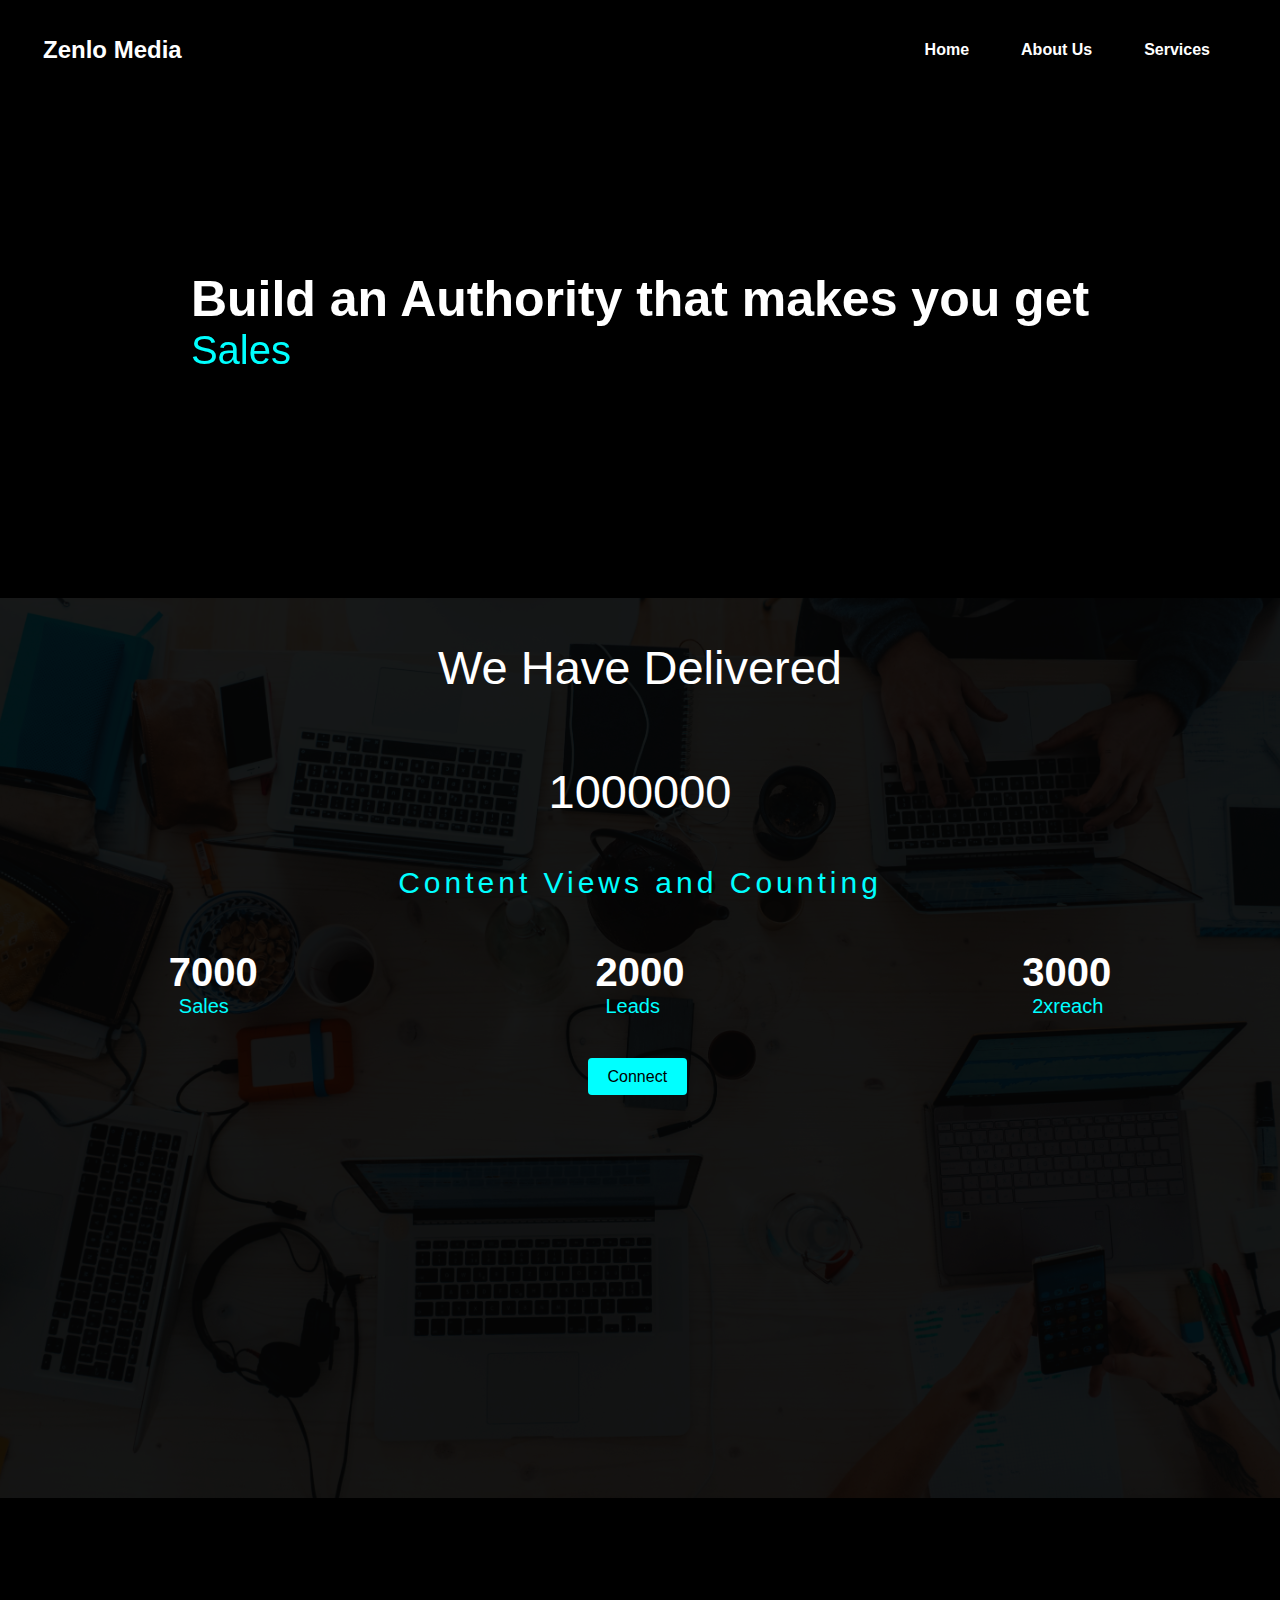
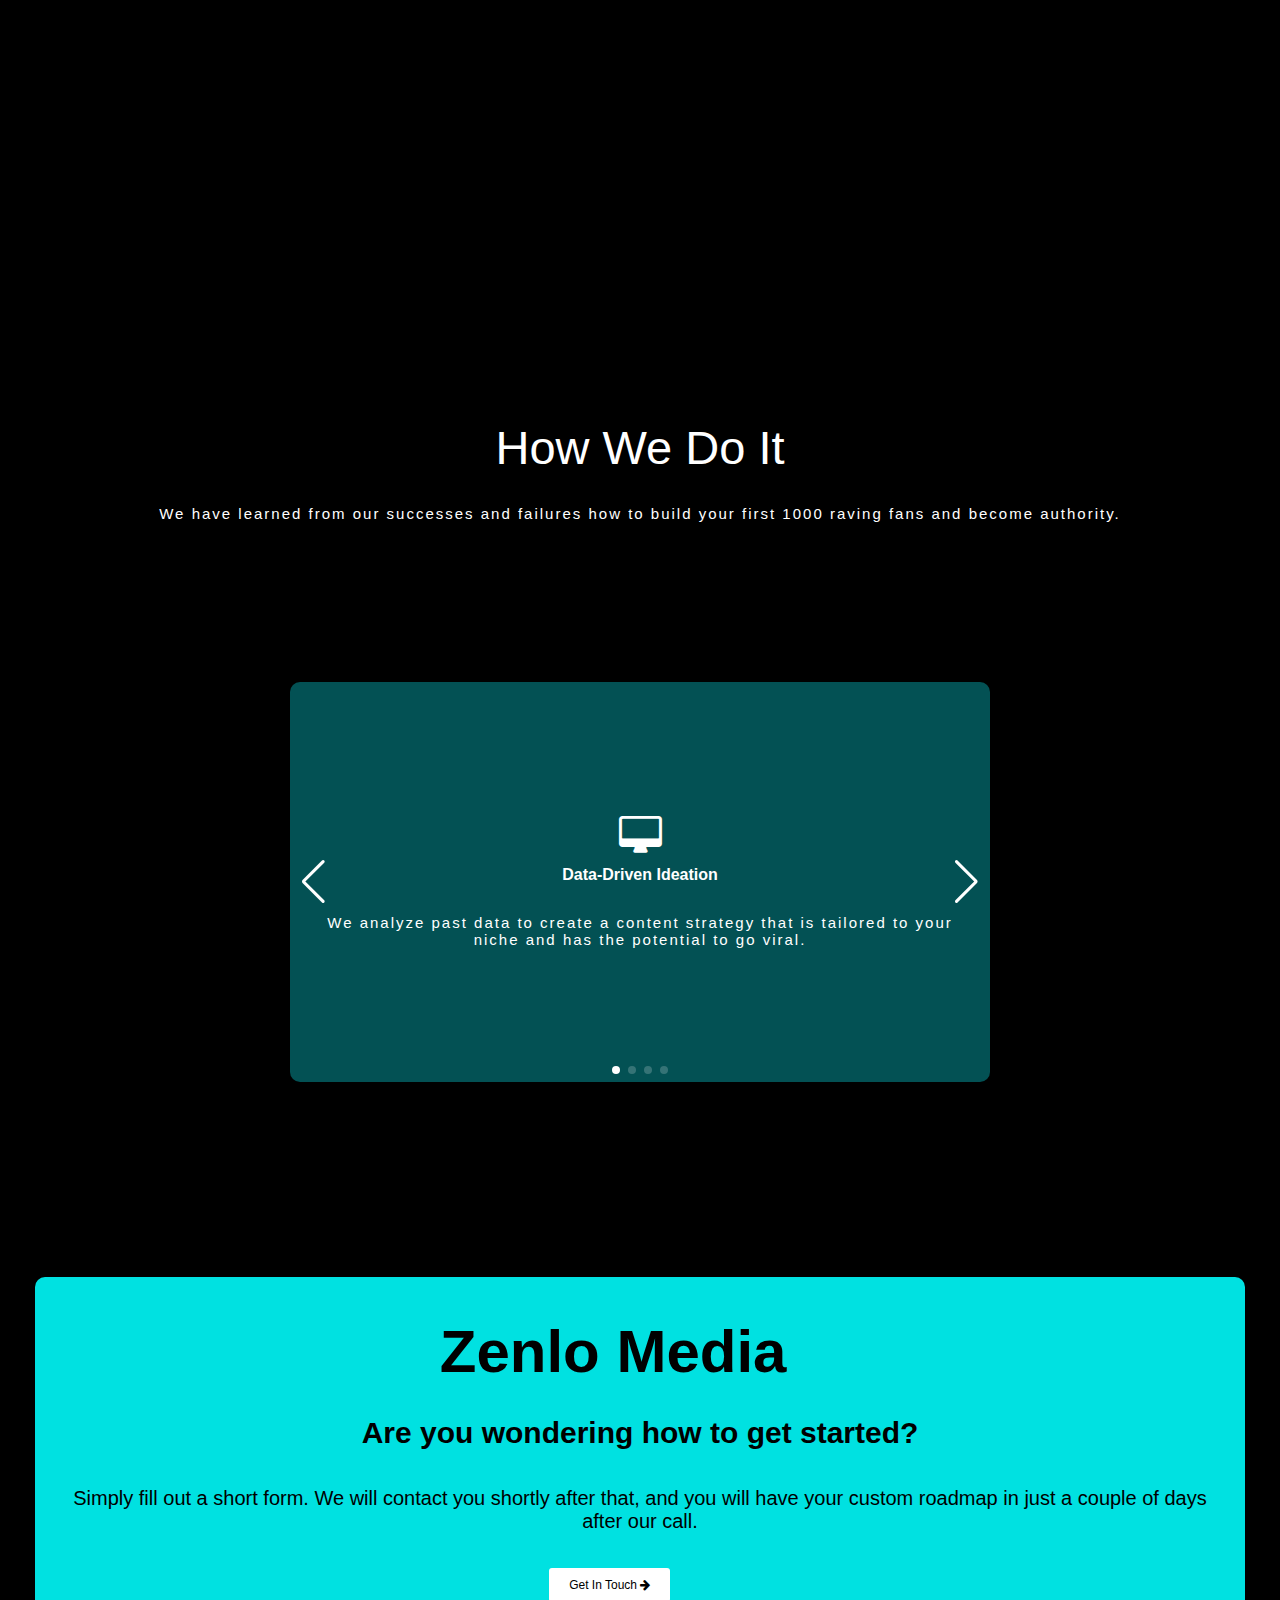
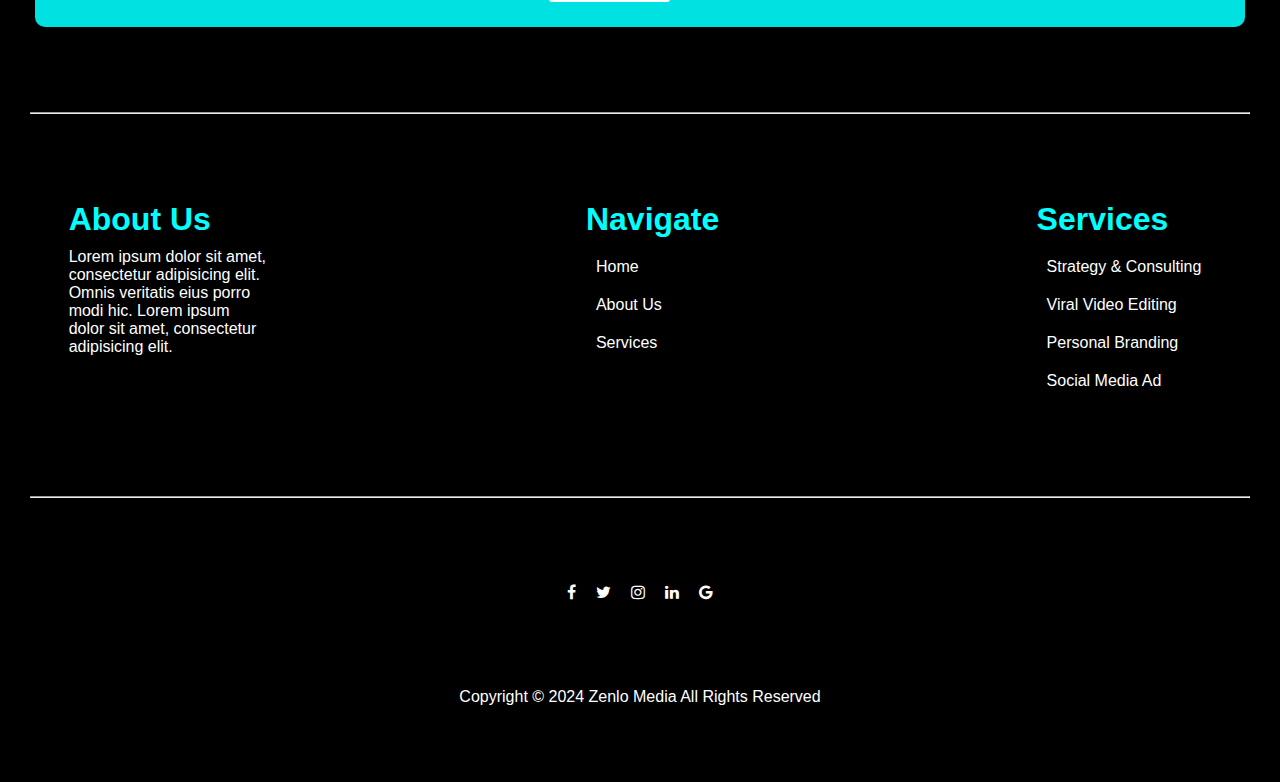
<file: index.html>
<html lang="en">
    <head>
        <meta charset="UTF-8">
        <meta name="viewport" content="width=device-width, initial-scale=1.0">
        <!-- Swipper css cdn -->
        <link rel="stylesheet" href="https://cdn.jsdelivr.net/npm/swiper@11/swiper-bundle.min.css">
        <link rel="stylesheet" href="https://cdnjs.cloudflare.com/ajax/libs/font-awesome/4.7.0/css/font-awesome.min.css">
        <meta http-equiv="X-UA-Compatible" content="ie=edge">
        <title>zenlo media</title>
        <link rel="stylesheet" href="style.css">
    </head>
    <body>
        <header>
            <div class="navbar">
                <div class="logo">
                    <a href="./index.html">
                        <h2>Zenlo Media</h2>
                    </a>
                </div>
                <ul class="links">
                    <li>
                        <a href="./index.html">
                            <h4>Home</h4>
                        </a>
                    </li>
                    <li>
                        <a href="./about/index.html">
                            <h4>About Us</h4>
                        </a>
                    </li>
                    <li>
                        <a href="./services/index.html">
                            <h4>Services</h4>
                        </a>
                    </li>
                </ul>
                <div class="toggle-btn">
                    <i class="fa fa-bars" aria-hidden="true"></i>
                </div>
            </div>
            <div class="dropdown-menu ">
                <li>
                    <a href="./index.html">Home</a>
                </li>
                <li>
                    <a href="./about/index.html">About Us</a>
                </li>
                <li>
                    <a href="./services/index.html">Services</a>
                </li>
            </div>
        </header>
        <section class="home">
            <div class="body-container">
                <div class="row">
                    <div class="home-text">
                        <h1>Build an Authority that makes you get</h1>
                        <p class="text-animation">
                            <span>Sales</span>
                            <span>Leads</span>
                            <span>Digital Growth</span>
                        </p>
                    </div>
                </div>
            </div>
        </div>
    </section>
    <section class="row2">
        <div class="element2">
            <h1 class="content">We Have Delivered</h1>
            <div class="counter" data-target="1000000">
                <h1 class="count" id="main-counter">0</h1>
            </div>
            <p class="para">Content Views and Counting</p>
            <div class="counter-wraper">
                <div class="counter" data-target="7000">
                    <h1 class="count">0</h1>
                    <p>Sales</p>
                </div>
                <div class="counter" data-target="2000">
                    <h1 class="count">0</h1>
                    <p>Leads</p>
                </div>
                <div class="counter" data-target="3000">
                    <h1 class="count">0</h1>
                    <p>2xreach</p>
                </div>
            </div>
            <a href="#" class="Connect-btn" role="button">
                <span>
                    <span>Connect</span>
                    <i aria-hidden="true" class="far fa-arrow-alt-circle-right"></i>
                </span>
            </a>
        </div>
    </section>
    <section class="row3">
        <h1 class="hidden">We Specialise At</h1>
        <p class="hidden">Helping individuals, brands, and personal brands who strive for to become an Authority in their niche.</p>
        <div class="features-wrap">
            <div class="feature hidden">
                <div class="featured-icon">
                    <i class="fa fa-cogs"></i>
                </div>
                <div class="featured-content">
                    <h4>Viral Content Creation</h4>
                    <p>Getting attention is the ultimate goal for online success. We help in crafting compelling, shareable, and unforgettable content that resonates with people on a massive scale.</p>
                </div>
            </div>
            <div class="feature hidden">
                <div class="featured-icon">
                    <i class="fa fa-cubes"></i>
                </div>
                <div class="featured-content">
                    <h4>Brand Building</h4>
                    <p>We help you build an influential brand through strategic communication, storytelling, and customer engagement. Make you differentiate in the market, setting your business up for long-term success.</p>
                </div>
            </div>
            <div class="feature hidden">
                <div class="featured-icon">
                    <i class="fa fa-cubes"></i>
                </div>
                <div class="featured-content">
                    <h4>Growth Hacking</h4>
                    <p>Think outside the box strategies and relentlessly pursuing scalable solutions.Generating consistent revenue by leveraging data and technology, and experimentation.</p>
                </div>
            </div>
        </div>
    </section>
    <section class="row4">
        <h1>How We Do It</h1>
        <p>We have learned from our successes and failures how to build your first 1000 raving fans and become authority.</p>
        <div class="swiper-container"> 
            <div class="swiper">
                <div class="swiper-wrapper">
                    <div class="swiper-slide">
                        <div class="swiper-icon">
                            <i class="fa fa-desktop"></i>
                        </div>
                        <div class="swiper-content">
                            <h4>Data-Driven Ideation</h4>
                            <p>We analyze past data to create a content strategy that is tailored to your niche and has the potential to go viral.</p>
                        </div>
                    </div>
                    <div class="swiper-slide">
                        <div class="swiper-icon">
                            <i class="fa fa-map"></i>
                        </div>
                        <div class="swiper-content">
                            <h4>Content Blueprint</h4>
                            <p>We use our research and analysis to create a plan for creating content that will be most effective for you and your target audience.</p>
                        </div>
                    </div>
                    <div class="swiper-slide">
                        <div class="swiper-icon">
                            <i class="fa fa-cubes"></i>
                        </div>
                        <div class="swiper-content">
                            <h4>Market Research</h4>
                            <p>We start by researching you, your industry, and your competitors. This helps us understand the current landscape and identify the most effective content formats for your target audience.</p>
                        </div>
                    </div>
                    <div class="swiper-slide">
                        <div class="swiper-icon">
                            <i class="fa fa-cogs"></i>
                        </div>
                        <div class="swiper-content">
                            <h4>Content Production</h4>
                            <p>This step involves creating, editing, and publishing videos that are likely to make a lasting impression on the viewer.</p>
                        </div>
                    </div>
                </div>
                <div class="swiper-pagination"></div>
                <div class="swiper-button-next"></div>
                <div class="swiper-button-prev"></div>
            </div>
        </div>
    </section>
    <section class="final">
        <div class="container">
            <div class="logo">
                <h1>Zenlo Media</h1>
            </div>
            <h1 class="h1">Are you wondering how to get started?</h1>
            <p>Simply fill out a short form. We will contact you shortly after that, and you will have your custom roadmap in just a couple of days after our call.</p>
            <a href="#">Get In Touch <i class="fa fa-arrow-right" aria-hidden="true" style="color: black;"></i></a>
        </div>
    </section>
</body>
<footer class="footer">
    <div class="hr">
        <hr>
    </div>
    <div class="footer-container">
        <div class="footer-item1">
            <h1>About Us</h1>
            <p>Lorem ipsum dolor sit amet, consectetur adipisicing elit. Omnis veritatis eius porro modi hic. Lorem ipsum dolor sit amet, consectetur adipisicing elit.</p>
        </div>
        <div class="footer-item2">
            <h1>Navigate</h1>
            <p class="navigation-text">
                <ul>
                    <li>
                        <a href="index.html">Home</a>
                    </li>
                    <li>
                        <a href="./about/index.html">About Us</a>
                    </li>
                    <li>
                        <a href="./services/index.html">Services</a>
                    </li>
                </ul>
            </p>
        </div>
        <div class="footer-item3">
            <h1>Services</h1>
            <p class="navigation-text">
                <ul>
                    <li>
                        <a href="#">Strategy & Consulting</a>
                    </li>
                    <li>
                        <a href="#">Viral Video Editing</a>
                    </li>
                    <li>
                        <a href="#">Personal Branding</a>
                    </li>
                    <li>
                        <a href="#">Social Media Ad</a>
                    </li>
                </ul>
            </p>
        </div>
    </div>
    <div class="hr" style="margin-top: 10px;">
        <hr>
    </div>
    <ul class="social-icons">
        <li>
            <a class="facebook" href="#">
                <i class="fa fa-facebook"></i>
            </a>
        </li>
        <li>
            <a class="twitter" href="#">
                <i class="fa fa-twitter"></i>
            </a>
        </li>
        <li>
            <a class="instagram" href="#">
                <i class="fa fa-instagram"></i>
            </a>
        </li>
        <li>
            <a class="instagram" href="#">
                <i class="fa fa-linkedin"></i>
            </a>
        </li>
        <li>
            <a class="instagram" href="#">
                <i class="fa fa-google"></i>
            </a>
        </li>
    </ul>
    <!-- <p>Copyright © 2024 <a href="#"> Zenlo Media </a> All Right Reserved</p> -->
    <p >Copyright © 2024 Zenlo Media All Rights Reserved</p>


</footer>
<script
    src="https://cdnjs.cloudflare.com/ajax/libs/jquery/3.7.1/jquery.min.js"
    integrity="sha512-v2CJ7UaYy4JwqLDIrZUI/4hqeoQieOmAZNXBeQyjo21dadnwR+8ZaIJVT8EE2iyI61OV8e6M8PP2/4hpQINQ/g=="
    crossorigin="anonymous"
    referrerpolicy="no-referrer"
></script>
<!-- Swipper js cdn -->
<script src="https://cdn.jsdelivr.net/npm/swiper@11/swiper-bundle.min.js"></script>
<script src="./script.js"></script>
</body>
</html>
</file>
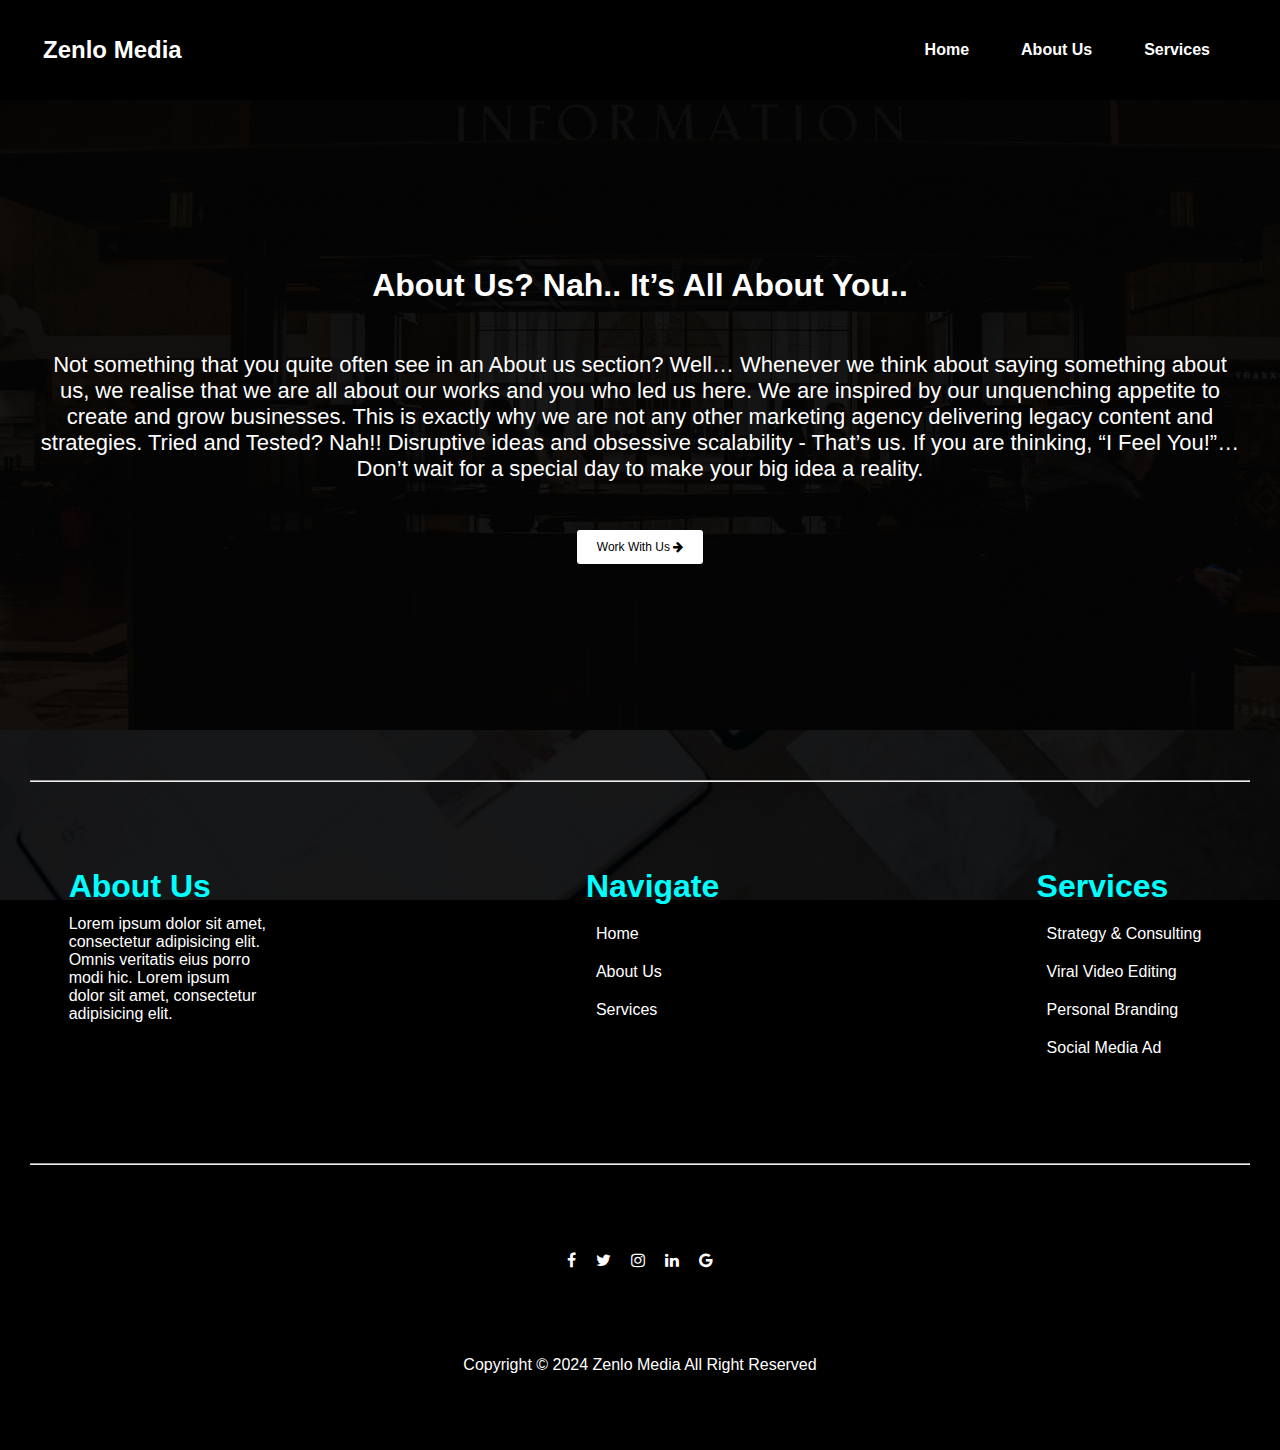
<file: about/index.html>
<html lang="en">
    <head>
        <meta charset="UTF-8">
        <meta name="viewport" content="width=device-width, initial-scale=1.0">
        <!-- <link
            rel="stylesheet"
            href="https://cdnjs.cloudflare.com/ajax/libs/font-awesome/6.5.1/css/all.min.css"
            integrity="sha512-DTOQO9RWCH3ppGqcWaEA1BIZOC6xxalwEsw9c2QQeAIftl+Vegovlnee1c9QX4TctnWMn13TZye+giMm8e2LwA=="
            crossorigin="anonymous"
            referrerpolicy="no-referrer"
        > -->
        <link rel="stylesheet" href="https://cdnjs.cloudflare.com/ajax/libs/font-awesome/4.7.0/css/font-awesome.min.css">

        <meta http-equiv="X-UA-Compatible" content="ie=edge">
        <title>zenlo media</title>
        <link rel="stylesheet" href="../style.css">
    </head>
    <body>
        <header>
            <div class="navbar">
                <div class="logo">
                    <a href="#">
                        <h2>Zenlo Media</h2>
                    </a>
                </div>
                <ul class="links">
                    <li>
                        <a href="../index.html">
                            <h4>Home</h4>
                        </a>
                    </li>
                    <li>
                        <a href="./index.html">
                            <h4>About Us</h4>
                        </a>
                    </li>
                    <li>
                        <a href="../services/index.html">
                            <h4>Services</h4>
                        </a>
                    </li>
                </ul>
                <div class="toggle-btn">
                    <i class="fa fa-bars" aria-hidden="true"></i>
                </div>
            </div>
            <div class="dropdown-menu ">
                <li>
                    <a href="../index.html">Home</a>
                </li>
                <li>
                    <a href="./index.html">About Us</a>
                </li>
                <li>
                    <a href="../services/index.html">Services</a>
                </li>
            </div>
        </header>
        <div class="about-intro">
            <div class="about-container">
                <h1>About Us? Nah.. It’s All About You..</h1>
                <p>Not something that you quite often see in an About us section? Well… Whenever we think about saying something about us, we realise that we are all about our works and you who led us here. We are inspired by our unquenching appetite to create and grow businesses. This is exactly why we are not any other marketing agency delivering legacy content and strategies. Tried and Tested? Nah!! Disruptive ideas and obsessive scalability - That’s us. If you are thinking, “I Feel You!”… Don’t wait for a special day to make your big idea a reality.</p>
                <a href="#">Work With Us <i class="fa fa-arrow-right" aria-hidden="true" style="color: black;"></i></a>


            </div>
        </div>
    </body>
    <footer class="footer">
        <div class="hr">
            <hr>
        </div>
    
        <div class="footer-container">
            <div class="footer-item1">
                <h1>About Us</h1>
                <p>Lorem ipsum dolor sit amet, consectetur adipisicing elit. Omnis veritatis eius porro modi hic. Lorem ipsum dolor sit amet, consectetur adipisicing elit.</p>
            </div>
            <div class="footer-item2">
                <h1>Navigate</h1>
                <p class="navigation-text">
                    <ul>
                        <li>
                            <a href="../index.html">Home</a>
                        </li>
                        <li>
                            <a href="./index.html">About Us</a>
                        </li>
                        <li>
                            <a href="../services/index.html">Services</a>
                        </li>
                    </ul>
                </p>
            </div>
            <div class="footer-item3">
                <h1>Services</h1>
                <p class="navigation-text">
                    <ul>
                        <li>
                            <a href="#">Strategy & Consulting</a>
                        </li>
                        <li>
                            <a href="#">Viral Video Editing</a>
                        </li>
                        <li>
                            <a href="#">Personal Branding</a>
                        </li>
                        <li>
                            <a href="#">Social Media Ad</a>
                        </li>
                    </ul>
                </p>
            </div>
    
            
        </div>
    
        <div class="hr" style="margin-top: 10px;">
            <hr>
        </div>
        <ul class="social-icons">
            <li>
                <a class="facebook" href="#">
                    <i class="fa fa-facebook"></i>
                </a>
            </li>
            <li>
                <a class="twitter" href="#">
                    <i class="fa fa-twitter"></i>
                </a>
            </li>
            <li>
                <a class="instagram" href="#">
                    <i class="fa fa-instagram"></i>
                </a>
            </li>
            <li>
                <a class="instagram" href="#">
                    <i class="fa fa-linkedin"></i>
                </a>
            </li>
            <li>
                <a class="instagram" href="#">
                    <i class="fa fa-google"></i>
                </a>
            </li>
        </ul>   
        <p>Copyright © 2024 Zenlo Media All Right Reserved</p>
     
    
    </footer>
    <script  src="../script.js"></script>


</html>
</file>
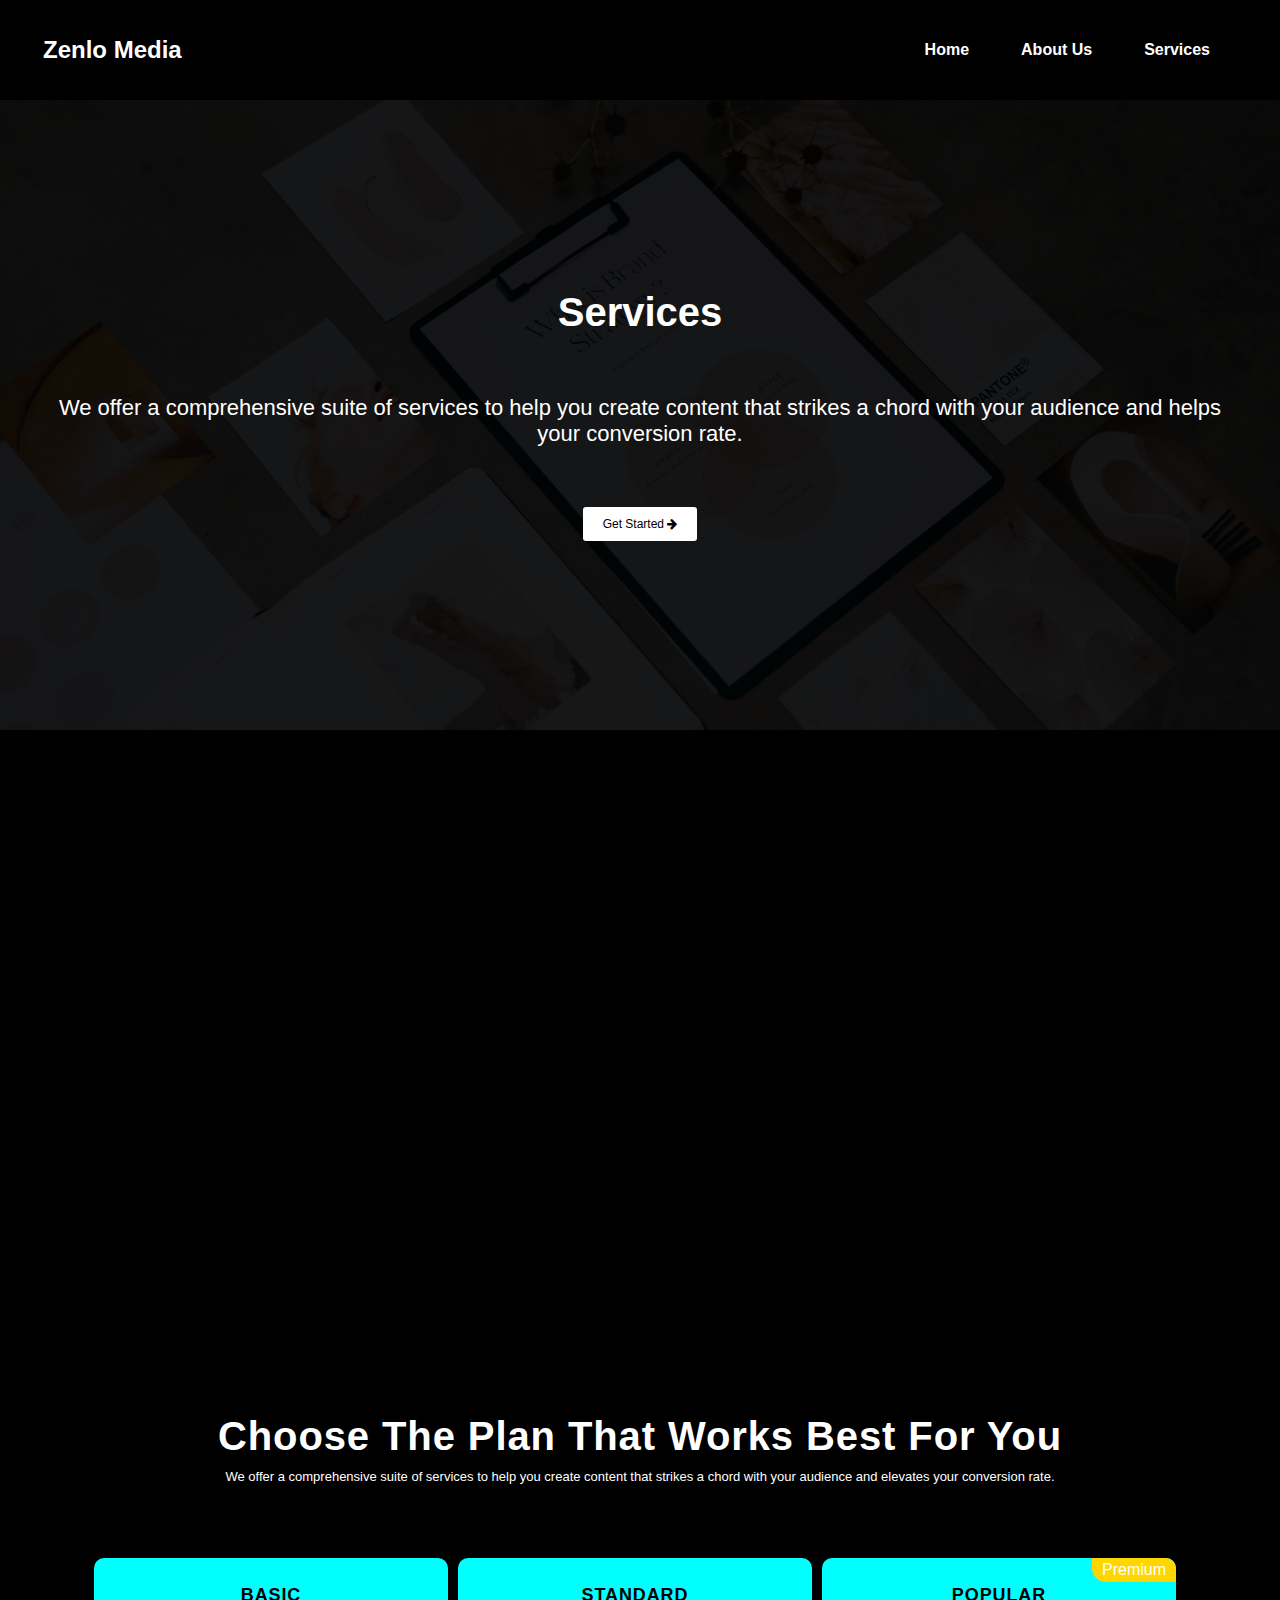
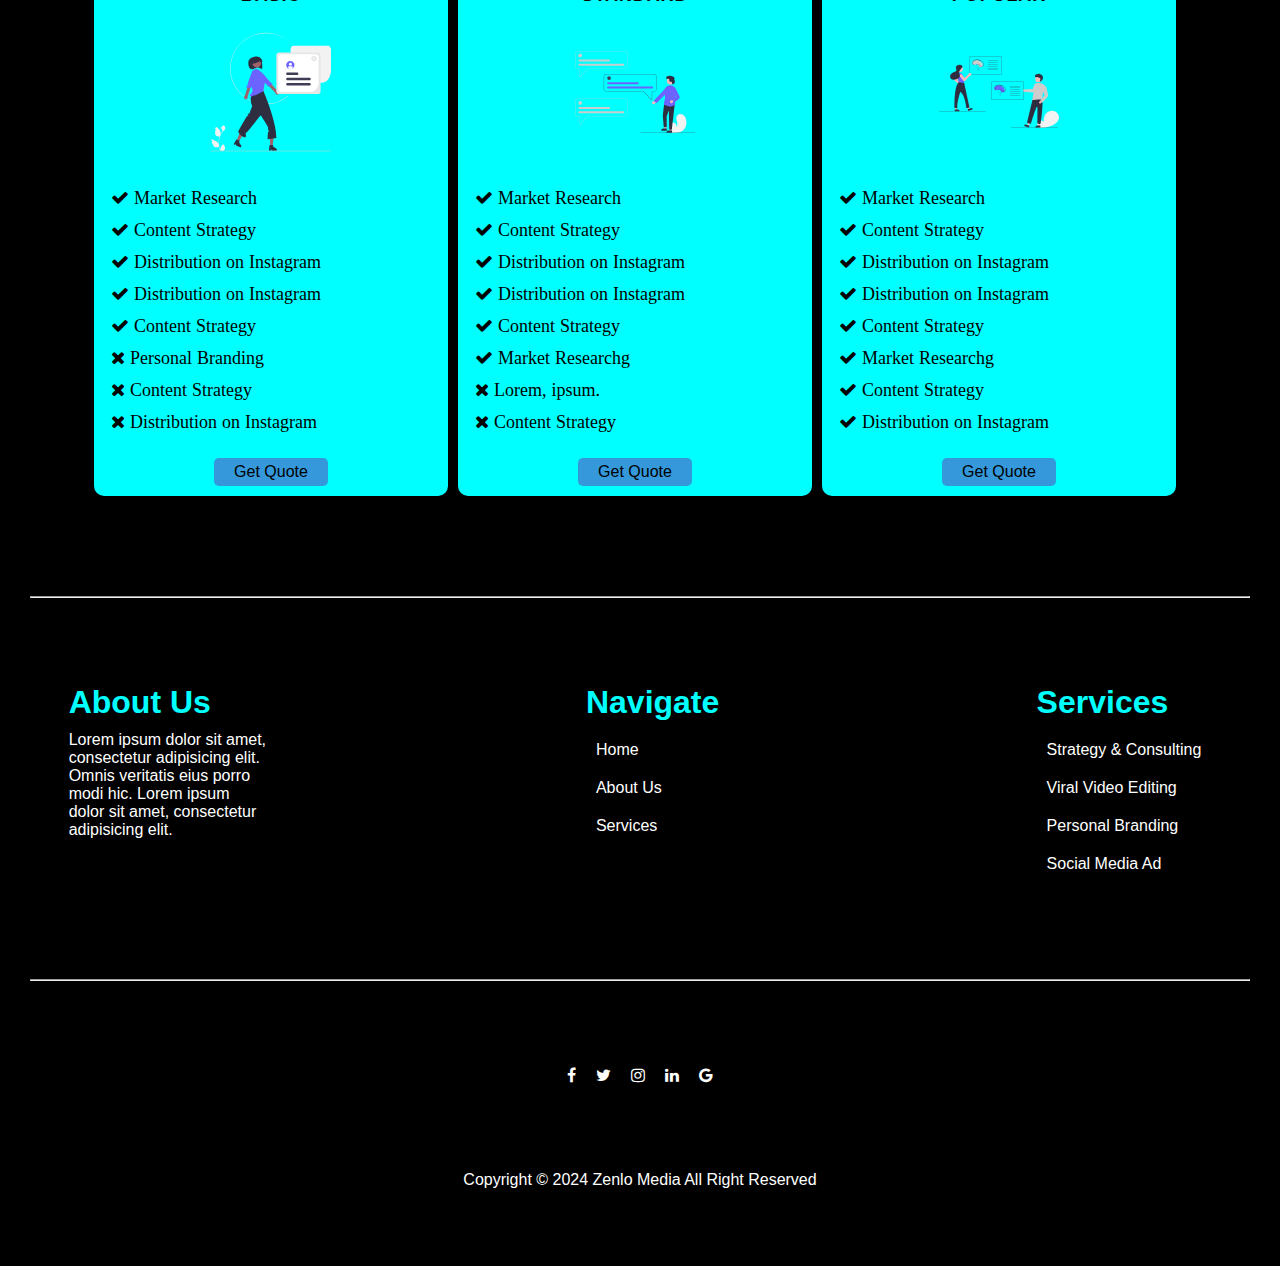
<file: services/index.html>
<html lang="en">
    <head>
        <meta charset="UTF-8">
        <meta name="viewport" content="width=device-width, initial-scale=1.0">
        <!-- <link
        rel="stylesheet"
        href="https://cdnjs.cloudflare.com/ajax/libs/font-awesome/6.5.1/css/all.min.css"
        integrity="sha512-DTOQO9RWCH3ppGqcWaEA1BIZOC6xxalwEsw9c2QQeAIftl+Vegovlnee1c9QX4TctnWMn13TZye+giMm8e2LwA=="
        crossorigin="anonymous"
        referrerpolicy="no-referrer"
        > -->
        <link rel="stylesheet" href="https://cdnjs.cloudflare.com/ajax/libs/font-awesome/4.7.0/css/font-awesome.min.css">
        <meta http-equiv="X-UA-Compatible" content="ie=edge">
        <title>zenlo media</title>
        <link rel="stylesheet" href="../style.css">
    </head>
    <body>
        <header>
            <div class="navbar">
                <div class="logo">
                    <a href="#">
                        <h2>Zenlo Media</h2>
                    </a>
                </div>
                <ul class="links">
                    <li>
                        <a href="../index.html">
                            <h4>Home</h4>
                        </a>
                    </li>
                    <li>
                        <a href="../about/index.html">
                            <h4>About Us</h4>
                        </a>
                    </li>
                    <li>
                        <a href="./index.html">
                            <h4>Services</h4>
                        </a>
                    </li>
                </ul>
                <div class="toggle-btn">
                    <i class="fa fa-bars" aria-hidden="true"></i>
                </div>
            </div>
            <div class="dropdown-menu ">
                <li>
                    <a href="../index.html">Home</a>
                </li>
                <li>
                    <a href="../about/index.html">About Us</a>
                </li>
                <li>
                    <a href="./index.html">Services</a>
                </li>
            </div>
        </header>
        <!-- Service Intro -->
        <div class="service-intro">
            <div class="intro-container">
                <h1>Services</h1>
                <p>We offer a comprehensive suite of services to help you create content that strikes a chord with your audience and helps your conversion rate.</p>
                <a href="#">
                    Get Started
                    <i class="fa fa-arrow-right" aria-hidden="true" style="color: black;"></i>
                </a>
            </div>
        </div>
        <!-- Service Content -->
        <section class="service-container">
            <div class="service-box">
                <div class="single-content hidden">
                    <div class="Service-icon">
                        <i class="fa fa-cogs"></i>
                    </div>
                    <div class="service-content">
                        <h4>STRATEGY & CONSULTING</h4>
                        <p>We work with you to understand your challenges & your goals. Then we propose a detailed strategy after doing in-depth research & data analysis.</p>
                    </div>
                </div>
                <div class="single-content hidden">
                    <div class="Service-icon">
                        <i class="fa fa-cogs"></i>
                    </div>
                    <div class="service-content">
                        <h4>STRATEGY & CONSULTING</h4>
                        <p>We work with you to understand your challenges & your goals. Then we propose a detailed strategy after doing in-depth research & data analysis.</p>
                    </div>
                </div>
                <div class="single-content hidden">
                    <div class="Service-icon">
                        <i class="fa fa-cubes"></i>
                    </div>
                    <div class="service-content">
                        <h4>VIRAL VIDEO EDITS</h4>
                        <p>We work with you to understand your challenges & your goals. Then we propose a detailed strategy after doing in-depth research & data analysis.</p>
                    </div>
                </div>
                <div class="single-content hidden">
                    <div class="Service-icon">
                        <i class="fa fa-cogs"></i>
                    </div>
                    <div class="service-content">
                        <h4>STRATEGY & CONSULTING</h4>
                        <p>We work with you to understand your challenges & your goals. Then we propose a detailed strategy after doing in-depth research & data analysis.</p>
                    </div>
                </div>
                <div class="single-content hidden">
                    <div class="Service-icon">
                        <i class="fa fa-cubes"></i>
                    </div>
                    <div class="service-content">
                        <h4>VIRAL VIDEO EDITS</h4>
                        <p>We reduce your workload by managing all content posting and increase discoverability with well-researched captions, hashtags & other elements.</p>
                    </div>
                </div>
                <div class="single-content hidden">
                    <div class="Service-icon">
                        <i class="fa fa-cogs"></i>
                    </div>
                    <div class="service-content">
                        <h4>STRATEGY & CONSULTING</h4>
                        <p>We work with you to understand your challenges & your goals. Then we propose a detailed strategy after doing in-depth research & data analysis.</p>
                    </div>
                </div>
            </div>
        </section>

        <!-- Service Pricing -->
        <div class="plan">
            <h1>Choose The Plan That Works Best For You</h1>
            <p>We offer a comprehensive suite of services to help you create content that strikes a chord with your audience and elevates your conversion rate.</p>
            <div class="price-wraper">
                <div class="price-container">
                    <h1>Basic</h1>
                    <div class="price">
                        <img src="../images/basic-blue.svg" alt="">
                    </div>

                    <div class="deals">
                        <h4>
                            <span>
                                <i class="fa fa-check">
                                    Market Research
                                </i>
                            </span>
                        </h4>
                        <h4>
                            <span>
                                <i class="fa fa-check">
                                    Content Strategy
                                </i>
                            </span>
                        </h4>
                        <h4>
                            <span>
                                <i class="fa fa-check">
                                    Distribution on Instagram
                                </i>
                            </span>
                        </h4>
                        <h4>
                            <span>
                                <i class="fa fa-check">
                                    Distribution on Instagram
                                </i>
                            </span>
                        </h4>
                        <h4>
                            <span>
                                <i class="fa fa-check">
                                    Content Strategy
                                </i>
                            </span>
                        </h4>
                        <h4>
                            <span>
                                <i class="fa fa-times ">
                                    Personal Branding   </i>
                            </span>
                        </h4>
                        <h4>
                            <span>
                                <i class="fa fa-times">
                                    Content Strategy
                                </i>
                            </span>
                        </h4>
                        <h4>
                            <span>
                                <i class="fa fa-times ">
                                    Distribution on Instagram
                                </i>
                            </span>
                        </h4>
                        <a class="quote" href="#">
                            Get Quote
                        </a>
                    </div>
   
                    <div class="price-action"></div>
                </div>
                <div class="price-container">
                    <h1>Standard</h1>
                    <div class="price">
                        <img src="../images/standard-blue.svg" alt="">
                    </div>

                    <div class="deals">
                        <h4>
                            <span>
                                <i class="fa fa-check">
                                    Market Research
                                </i>
                            </span>
                        </h4>
                        <h4>
                            <span>
                                <i class="fa fa-check">
                                    Content Strategy
                                </i>
                            </span>
                        </h4>
                        <h4>
                            <span>
                                <i class="fa fa-check">
                                    Distribution on Instagram
                                </i>
                            </span>
                        </h4>
                        <h4>
                            <span>
                                <i class="fa fa-check">
                                    Distribution on Instagram
                                </i>
                            </span>
                        </h4>
                        <h4>
                            <span>
                                <i class="fa fa-check">
                                    Content Strategy
                                </i>
                            </span>
                        </h4>
                        <h4>
                            <span>
                                <i class="fa fa-check">
                                    Market Researchg
                                </i>
                            </span>
                        </h4>
                        <h4>
                            <span>
                                <i class="fa fa-times ">
                                    Lorem, ipsum.
                                </i>
                            </span>
                        </h4>
                        <h4>
                            <span>
                                <i class="fa fa-times ">
                                    Content Strategy

                                </i>
                            </span>
                        </h4>
                        <a class="quote" href="#">
                            Get Quote
                        </a>
                    </div>
  
                </div>
                <div class="price-container">
                    <div class="badge">Premium</div>
                    <h1>Popular</h1>
                    <div class="price">
                        <img src="../images/populor-blue.svg" alt="">
                    </div>
                    <div class="deals">
                        <h4>
                            <span>
                                <i class="fa fa-check">
                                    Market Research
                                </i>
                            </span>
                        </h4>
                        <h4>
                            <span>
                                <i class="fa fa-check">
                                    Content Strategy
                                </i>
                            </span>
                        </h4>
                        <h4>
                            <span>
                                <i class="fa fa-check">
                                    Distribution on Instagram
                                </i>
                            </span>
                        </h4>
                        <h4>
                            <span>
                                <i class="fa fa-check">
                                    Distribution on Instagram
                                </i>
                            </span>
                        </h4>
                        <h4>
                            <span>
                                <i class="fa fa-check">
                                    Content Strategy
                                </i>
                            </span>
                        </h4>
                        <h4>
                            <span>
                                <i class="fa fa-check">
                                    Market Researchg
                                </i>
                            </span>
                        </h4>
                        <h4>
                            <span>
                                <i class="fa fa-check">
                                    Content Strategy
                                </i>
                            </span>
                        </h4>
                        <h4>
                            <span>
                                <i class="fa fa-check">
                                    Distribution on Instagram
                                </i>
                            </span>
                        </h4>
                        <a class="quote" href="#">
                            Get Quote
                        </a>
                    </div>

                </div>
            </div>
        </div>
    </body>
    <footer class="footer">
        <div class="hr">
            <hr>
        </div>
        <div class="footer-container">
            <div class="footer-item1">
                <h1>About Us</h1>
                <p>Lorem ipsum dolor sit amet, consectetur adipisicing elit. Omnis veritatis eius porro modi hic. Lorem ipsum dolor sit amet, consectetur adipisicing elit.</p>
            </div>
            <div class="footer-item2">
                <h1>Navigate</h1>
                <p class="navigation-text">
                    <ul>
                        <li>
                            <a href="../index.html">Home</a>
                        </li>
                        <li>
                            <a href="../about/index.html">About Us</a>
                        </li>
                        <li>
                            <a href="./index.html">Services</a>
                        </li>
                    </ul>
                </p>
            </div>
            <div class="footer-item3">
                <h1>Services</h1>
                <p class="navigation-text">
                    <ul>
                        <li>
                            <a href="#">Strategy & Consulting</a>
                        </li>
                        <li>
                            <a href="#">Viral Video Editing</a>
                        </li>
                        <li>
                            <a href="#">Personal Branding</a>
                        </li>
                        <li>
                            <a href="#">Social Media Ad</a>
                        </li>
                    </ul>
                </p>
            </div>
        </div>
        <div class="hr" style="margin-top: 10px;">
            <hr>
        </div>
        <ul class="social-icons">
            <li>
                <a class="facebook" href="#">
                    <i class="fa fa-facebook"></i>
                </a>
            </li>
            <li>
                <a class="twitter" href="#">
                    <i class="fa fa-twitter"></i>
                </a>
            </li>
            <li>
                <a class="instagram" href="#">
                    <i class="fa fa-instagram"></i>
                </a>
            </li>
            <li>
                <a class="instagram" href="#">
                    <i class="fa fa-linkedin"></i>
                </a>
            </li>
            <li>
                <a class="instagram" href="#">
                    <i class="fa fa-google"></i>
                </a>
            </li>
        </ul>
        <p>Copyright © 2024 Zenlo Media All Right Reserved</p>
    </footer>
    <script src="../script.js"></script>
</html>
</file>
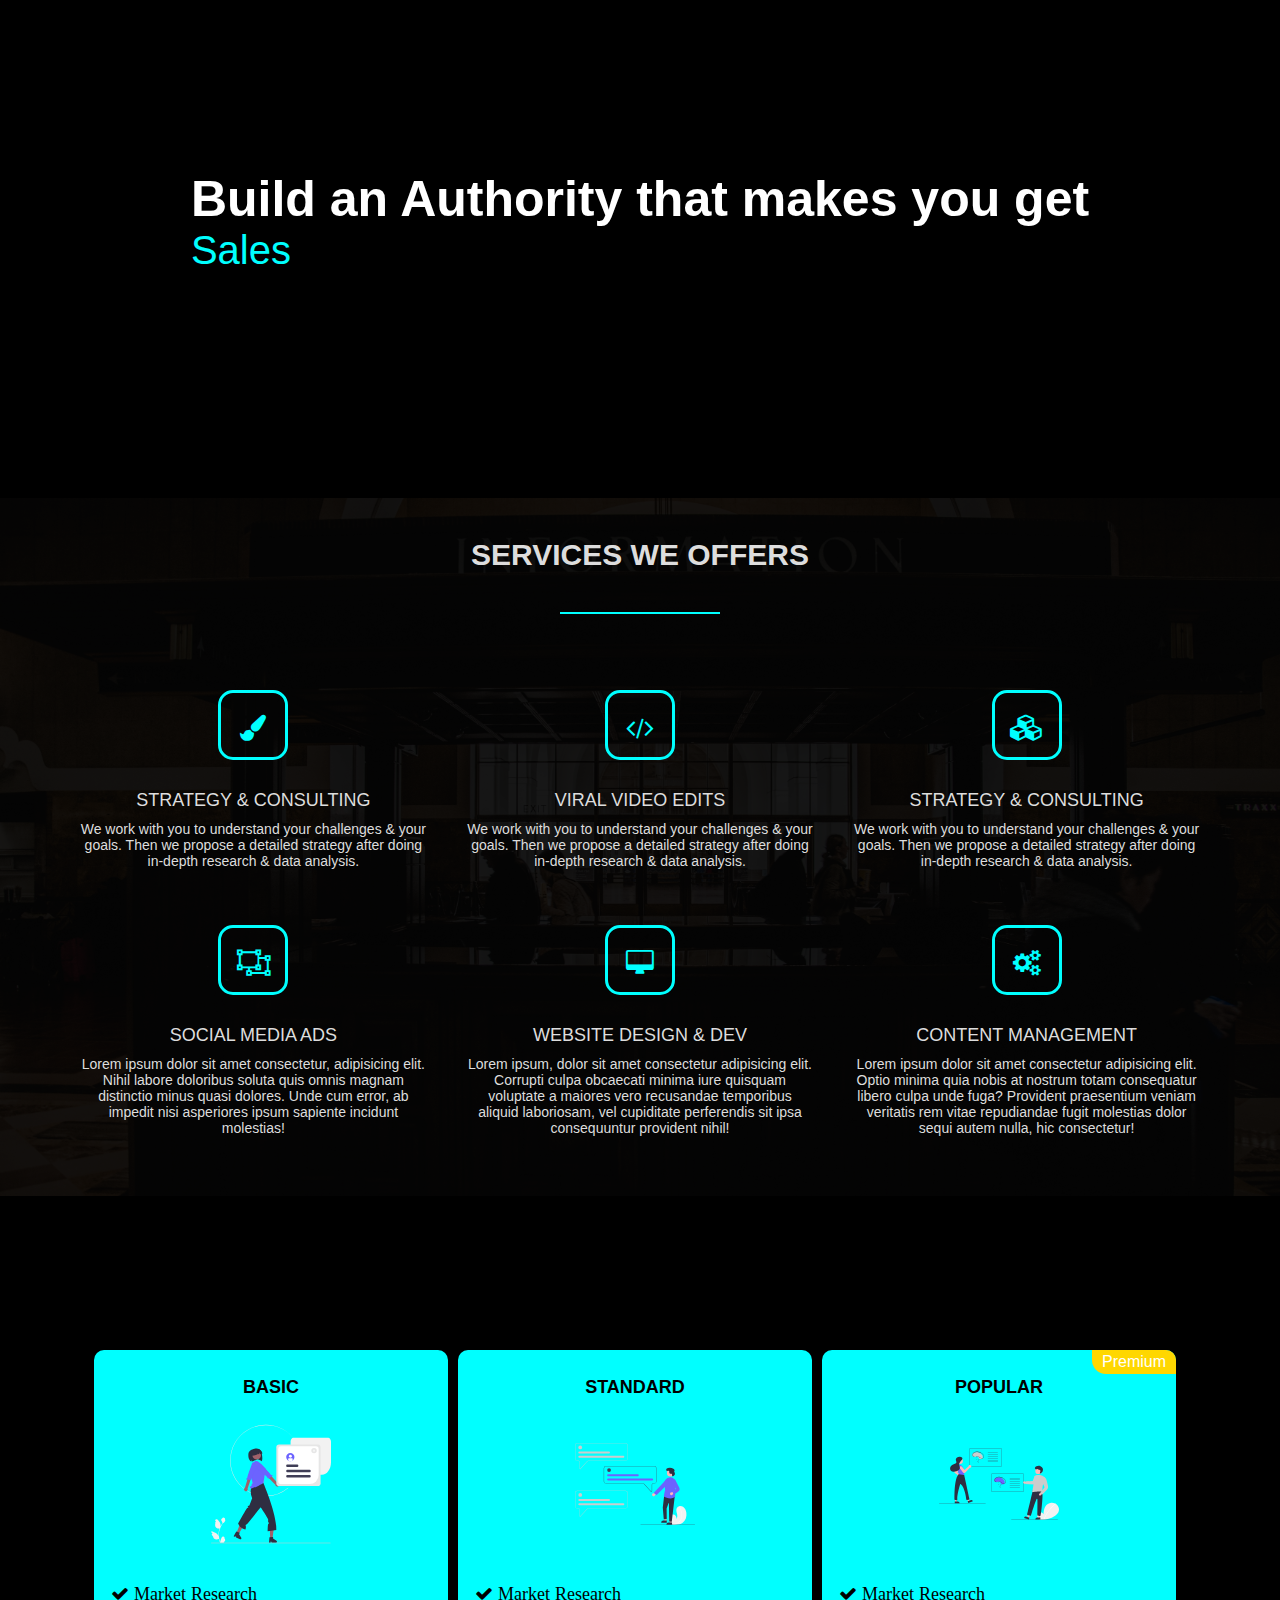
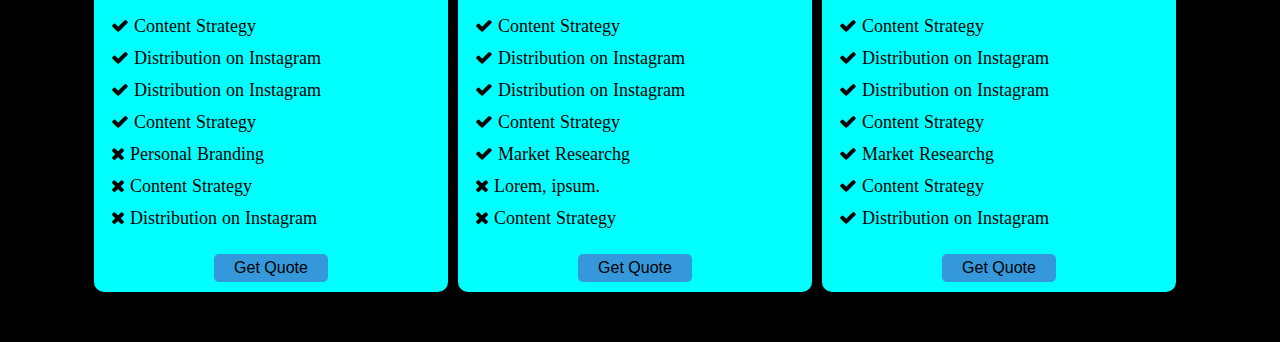
<file: dummy.html>
<!DOCTYPE html>
<html lang="en">
    <head>
        <meta charset="UTF-8">
        <link rel="stylesheet" href="https://cdnjs.cloudflare.com/ajax/libs/font-awesome/4.7.0/css/font-awesome.min.css">
        <meta name="viewport" content="width=device-width, initial-scale=1.0">
        <link rel="stylesheet" href="./dummy.css">
        <title>Dummy service page</title>
    </head>
    <body>
        <section class="home">
            <div class="body-container">
                <div class="row">
                    <div class="home-text">
                        <h1>Build an Authority that makes you get</h1>
                        <p class="text-animation">
                            <span>Sales</span>
                            <span>Leads</span>
                            <span>Digital Growth</span>
                        </p>
                    </div>
                </div>
            </div>
        </div>
    </section>
    <!-- <section class="servic">
  
  <div class="service-section">
    <div class="inner-width">
      <h1 class="section-title">Services We Offer</h1>
      <div class="border"></div>
      <div class="services-containers">
        <div class="services-box2">
          <div class="services-icon2">
            <i class="fa fa-desktop"></i>
          </div>
          <div class="service-title">Branding</div>
          <div class="service-desc">
            Lorem ipsum dolor sit amet consectetur adipisicing elit. Dolor incidunt, eveniet vel modi dolorum similique provident cumque sint odio corrupti?
          </div>
        </div>
        <div class="services-box2">
          <div class="services-icon2">
            <i class="fa fa-desktop"></i>
          </div>
          <div class="service-title">Branding</div>
          <div class="service-desc">
            Lorem ipsum dolor sit amet consectetur adipisicing elit. Dolor incidunt, eveniet vel modi dolorum similique provident cumque sint odio corrupti?
          </div>
        </div>
        <div class="services-box2">
          <div class="services-icon2">
            <i class="fa fa-desktop"></i>
          </div>
          <div class="service-title">Branding</div>
          <div class="service-desc">
            Lorem ipsum dolor sit amet consectetur adipisicing elit. Dolor incidunt, eveniet vel modi dolorum similique provident cumque sint odio corrupti?
          </div>
        </div>
        <div class="services-box2">
          <div class="services-icon2">
            <i class="fa fa-desktop"></i>
          </div>
          <div class="service-title">Branding</div>
          <div class="service-desc">
            Lorem ipsum dolor sit amet consectetur adipisicing elit. Dolor incidunt, eveniet vel modi dolorum similique provident cumque sint odio corrupti?
          </div>
        </div>
        <div class="services-box2">
          <div class="services-icon2">
            <i class="fa fa-desktop"></i>
          </div>
          <div class="service-title">Branding</div>
          <div class="service-desc">
            Lorem ipsum dolor sit amet consectetur adipisicing elit. Dolor incidunt, eveniet vel modi dolorum similique provident cumque sint odio corrupti?
          </div>
        </div>
        <div class="services-box2">
          <div class="services-icon2">
            <i class="fa fa-desktop"></i>
          </div>
          <div class="service-title">Branding</div>
          <div class="service-desc">
            Lorem ipsum dolor sit amet consectetur adipisicing elit. Dolor incidunt, eveniet vel modi dolorum similique provident cumque sint odio corrupti?
          </div>
        </div>
      </div>
    </div>
  </div>
</section> -->
    <div class="services-section">
        <div class="inner-width">
            <h1 class="section-title">Services We Offers</h1>
            <div class="border"></div>
            <div class="services-container">
                <div class="service-box">
                    <div class="service-icon">
                        <i class="fa fa-paint-brush"></i>
                    </div>
                    <div class="service-title">STRATEGY & CONSULTING</div>
                    <div class="service-desc">
                        We work with you to understand your challenges & your goals. Then we propose a detailed strategy after doing in-depth research & data analysis.
                    </div>
                </div>
                <div class="service-box">
                    <div class="service-icon">
                        <i class="fa fa-code"></i>
                    </div>
                    <div class="service-title">VIRAL VIDEO EDITS</div>
                    <div class="service-desc">
                        We work with you to understand your challenges & your goals. Then we propose a detailed strategy after doing in-depth research & data analysis.
                    </div>
                </div>
                <div class="service-box">
                    <div class="service-icon">
                        <i class="fa fa-cubes"></i>
                    </div>
                    <div class="service-title">STRATEGY & CONSULTING</div>
                    <div class="service-desc">
                        We work with you to understand your challenges & your goals. Then we propose a detailed strategy after doing in-depth research & data analysis.
                    </div>
                </div>
                <div class="service-box">
                    <div class="service-icon">
                        <i class="fa fa-object-ungroup"></i>
                    </div>
                    <div class="service-title">SOCIAL MEDIA ADS</div>
                    <div class="service-desc">
                        Lorem ipsum dolor sit amet consectetur, adipisicing elit. Nihil labore doloribus soluta quis omnis magnam distinctio minus quasi dolores. Unde cum error, ab impedit nisi asperiores ipsum sapiente incidunt molestias!
                    </div>
                </div>
                <div class="service-box">
                    <div class="service-icon">
                        <i class="fa fa-desktop"></i>
                    </div>
                    <div class="service-title">Website Design & Dev</div>
                    <div class="service-desc">
                        Lorem ipsum, dolor sit amet consectetur adipisicing elit. Corrupti culpa obcaecati minima iure quisquam voluptate a maiores vero recusandae temporibus aliquid laboriosam, vel cupiditate perferendis sit ipsa consequuntur provident nihil!
                    </div>
                </div>
                <div class="service-box">
                    <div class="service-icon">
                        <i class="fa fa-cogs"></i>
                    </div>
                    <div class="service-title">CONTENT MANAGEMENT</div>
                    <div class="service-desc">
                        Lorem ipsum dolor sit amet consectetur adipisicing elit. Optio minima quia nobis at nostrum totam consequatur libero culpa unde fuga? Provident praesentium veniam veritatis rem vitae repudiandae fugit molestias dolor sequi autem nulla, hic consectetur!
                    </div>
                </div>
            </div>
        </div>
    </div>
    <!-- Service Pricing -->
    <div class="plan">
        <h1>Choose The Plan That Works Best For You</h1>
        <p>We offer a comprehensive suite of services to help you create content that strikes a chord with your audience and elevates your conversion rate.</p>
        <div class="price-wraper">
            <div class="price-container">
                <h1>Basic</h1>
                <div class="price">
                    <img src="./images/basic-blue.svg" alt="">
                </div>
                <div class="deals">
                    <h4>
                        <span>
                            <i class="fa fa-check">
                                Market Research
                            </i>
                        </span>
                    </h4>
                    <h4>
                        <span>
                            <i class="fa fa-check">
                                Content Strategy
                            </i>
                        </span>
                    </h4>
                    <h4>
                        <span>
                            <i class="fa fa-check">
                                Distribution on Instagram
                            </i>
                        </span>
                    </h4>
                    <h4>
                        <span>
                            <i class="fa fa-check">
                                Distribution on Instagram
                            </i>
                        </span>
                    </h4>
                    <h4>
                        <span>
                            <i class="fa fa-check">
                                Content Strategy
                            </i>
                        </span>
                    </h4>
                    <h4>
                        <span>
                            <i class="fa fa-times ">
                                Personal Branding
                            </i>
                        </span>
                    </h4>
                    <h4>
                        <span>
                            <i class="fa fa-times">
                                Content Strategy
                            </i>
                        </span>
                    </h4>
                    <h4>
                        <span>
                            <i class="fa fa-times ">
                                Distribution on Instagram
                            </i>
                        </span>
                    </h4>
                    <a class="quote" href="#">
                        Get Quote
                    </a>
                </div>
                <div class="price-action"></div>
            </div>
            <div class="price-container">
                <h1>Standard</h1>
                <div class="price">
                    <img src="./images/standard-blue.svg" alt="">
                </div>
                <div class="deals">
                    <h4>
                        <span>
                            <i class="fa fa-check">
                                Market Research
                            </i>
                        </span>
                    </h4>
                    <h4>
                        <span>
                            <i class="fa fa-check">
                                Content Strategy
                            </i>
                        </span>
                    </h4>
                    <h4>
                        <span>
                            <i class="fa fa-check">
                                Distribution on Instagram
                            </i>
                        </span>
                    </h4>
                    <h4>
                        <span>
                            <i class="fa fa-check">
                                Distribution on Instagram
                            </i>
                        </span>
                    </h4>
                    <h4>
                        <span>
                            <i class="fa fa-check">
                                Content Strategy
                            </i>
                        </span>
                    </h4>
                    <h4>
                        <span>
                            <i class="fa fa-check">
                                Market Researchg
                            </i>
                        </span>
                    </h4>
                    <h4>
                        <span>
                            <i class="fa fa-times ">
                                Lorem, ipsum.
                            </i>
                        </span>
                    </h4>
                    <h4>
                        <span>
                            <i class="fa fa-times ">
                                Content Strategy
                            </i>
                        </span>
                    </h4>
                    <a class="quote" href="#">
                        Get Quote
                    </a>
                </div>
            </div>
            <div class="price-container">
                <div class="badge">Premium</div>
                <h1>Popular</h1>
                <div class="price">
                    <img src="./images/populor-blue.svg" alt="">
                </div>
                <div class="deals">
                    <h4>
                        <span>
                            <i class="fa fa-check">
                                Market Research
                            </i>
                        </span>
                    </h4>
                    <h4>
                        <span>
                            <i class="fa fa-check">
                                Content Strategy
                            </i>
                        </span>
                    </h4>
                    <h4>
                        <span>
                            <i class="fa fa-check">
                                Distribution on Instagram
                            </i>
                        </span>
                    </h4>
                    <h4>
                        <span>
                            <i class="fa fa-check">
                                Distribution on Instagram
                            </i>
                        </span>
                    </h4>
                    <h4>
                        <span>
                            <i class="fa fa-check">
                                Content Strategy
                            </i>
                        </span>
                    </h4>
                    <h4>
                        <span>
                            <i class="fa fa-check">
                                Market Researchg
                            </i>
                        </span>
                    </h4>
                    <h4>
                        <span>
                            <i class="fa fa-check">
                                Content Strategy
                            </i>
                        </span>
                    </h4>
                    <h4>
                        <span>
                            <i class="fa fa-check">
                                Distribution on Instagram
                            </i>
                        </span>
                    </h4>
                    <a class="quote" href="#">
                        Get Quote
                    </a>
                </div>
            </div>
        </div>
    </div>
    <script>
  //Dynamic text slides
  
  const text=document.querySelector('.text-animation').children;
  const textlen=text.length;
  let index=0;
  const textin=3000,textout=2800;
  
  function animateText(){
    for( let i=0 ; i<textlen;i++){
      text[i].classList.remove('show','dont');
    }
    text[index].classList.add('show');
    setTimeout(function(){
      text[index].classList.add('dont');
    },textout)
    if(index==textlen-1){
      index=0;
    }else{
      index++;
    }
    
    setTimeout(animateText,textin);
  }
  window.onload=animateText;
    </script>
</body>
</html>
</file>
<file: style.css>
* {

    color: #FFFFFF;
    margin: 0;
    padding: 0;
    box-sizing: border-box;
    font-family: "Poppins", Sans-serif;
}

body {
    background-color: black;
}

.body-container {
    padding: 40px;
    padding-top: 0;
    /* background-color: black; */
    max-width: 1170px;
    margin: auto;
    margin-top: 30px;
    margin-bottom: 185px;
}

.home {
    display: flex;
    flex-wrap: wrap;
}

.home .home-text h1 {
    color: white;
    margin-top: 140px;
    font-size: 50px;
}

.home .home-text p {
    overflow: hidden;
}

.home .home-text p span {
    font-size: 40px;
    color: aqua;
    display: none;
}

.home .home-text p span.show {
    display: block;
    animation: textIn .5s ease;
}

.home .home-text p span.dont {

    animation: textOut .5s ease;
}



@keyframes textIn {
    0% {
        transform: translateY(100%);
    }

    100% {
        transform: translateY(0%);
    }
}

@keyframes textOut {
    0% {
        transform: translateY(0%);
    }

    100% {
        transform: translateY(-100%);
    }
}

.navbar {
    background-color: black;
    width: 100%;
    height: 100px;
    display: flex;
    align-items: center;
    flex-direction: row;
    justify-content: space-between;


}

.navbar .links {
    display: flex;
    gap: 2rem;
    margin-right: 60px;
    font-family: "Poppins", Sans-serif;
    font-size: 20px;
    font-weight: 500;
}

.logo {
    color: white;
    margin-left: 43px;
    font-family: "Poppins", Sans-serif;
    font-size: 40px;
    font-weight: 500;

}

.toggle-btn {
    color: white;
    padding-right: 20px;
    display: none;

}

a {
    text-decoration: none;
    color: white;
    font-size: 1rem;
}

.navbar a h4:hover,
.navbar a h2:hover {
    color: aqua;
}

.toggle-btn:hover {
    cursor: pointer;

}

.dropdown-menu {
    display: none;
    position: absolute;
    right: 2rem;
    top: 70px;
    width: 300px;
    height: 0;
    border-radius: 10px;
    background-color: rgb(255, 255, 255, 0.1);
    backdrop-filter: blur(15px);
    overflow: hidden;
    transition: height 01s cubic-bezier(0.075, 0.82, 0.165, 1);
}

.dropdown-menu.show {
    height: 155px;
}

.dropdown-menu li {
    display: flex;
    align-items: center;
    justify-content: center;
    padding: 1rem;
}

.row2 {
    height: 100vh;
    background-image: url(./images/background3.jpg);
    background-size: cover;
    background-position: center;
    display: grid;
    position: relative;

}

.row2::before {
    content: '';
    position: absolute;
    left: 0%;
    top: 0%;
    width: 100%;
    height: 100%;
    background-color: rgb(0, 0, 0, 0.9);
    z-index: 1;
}

.element2 {
    z-index: 2;

}



.element2 .content,
.element2 #main-counter {
    color: #FFFFFF;
    text-align: center;
    font-family: "Poppins", Sans-serif;
    font-size: 47px;
    font-weight: 500;
    padding-top: 42px;
    padding-bottom: 27px;

}

.element2 .Connect-btn {
    position: relative;
    left: 45.9%;
    background-color: aqua;
    border-radius: 4px;
    color: black;
    padding: 10px 20px;
    text-align: center;
    text-decoration: none;
    font-size: 16px;
}
.element2 .Connect-btn span{
    color: black;
}

.element2 .Connect-btn:hover  {
    background-color: white;
}
.element2 .Connect-btn:hover span {
    color: black;
}

.element2 .para {
    letter-spacing: 4px;
    font-size: 30px;
    color: aqua;
    text-align: center;
    padding-top: 20px;

}

.element2 .counter-wraper {

    color: white;
    margin-top: 50px;
    justify-content: space-around;
    display: flex;
    flex-wrap: wrap;
    margin-bottom: 50px;
}

.element2 .counter-wraper .count {
    font-size: 40px;
}

.element2 .counter-wraper p {
    color: aqua;
    font-size: 20px;
    padding-left: 10px;
}

/* Specialise At */

.row3 {
    color: #FFFFFF;
    margin-top: 35px;
    text-align: center;
    padding: 30px;
}


.row3 h1 {

    font-family: "Poppins", Sans-serif;
    font-size: 47px;
    font-weight: 500;
}

.row3 p {
    letter-spacing: 2px;
    font-size: 15px;
    font-weight: 400;
    padding-top: 30px;
    padding-left: 10px;
    padding-right: 10px;
    font-family: "Poppins", Sans-serif;
}

.row3 .features-wrap .feature {
    padding: 10px;

}
.hidden{
    opacity: 0;
    filter: blur(3px);
    transform: translateY(100%);
    transition: all 0.9s ease;
}

.show{
    opacity: 1;
    filter: blur(0);
    transform: translateY(0%);
}

.row3 .features-wrap {
    display: flex;
    flex-direction: row;
    justify-content: space-between;
    align-items: center;
    margin-top: 30px;
    padding: 30px;


}

.row3 .features-wrap .feature .featured-icon {
    margin-left: 44%;
    margin-bottom: 8%;
    color: white;
    background-color: black;
    border-radius: 50%;
    height: 50px;
    width: 50px;
    text-align: center;
    font-size: 20px;
    display: flex;
    align-items: center;
    justify-content: center;
}

.row3 .features-wrap .feature:hover {
    background-color: rgba(0, 255, 255, 0.8);
    border-radius: 10px;
    transition: background-color 0.3s ease;
}

/* swiper css */

.swiper-container {
    margin: 0;
    padding: 0;
    font-family: 'Arial', sans-serif;
    display: flex;
    align-items: center;
    justify-content: center;
    height: 80%;
    overflow: hidden;
}

.row4 h1 {
    font-family: "Poppins", Sans-serif;
    font-size: 47px;
    font-weight: 500;
    text-align: center;
}

.row4 p {
    text-align: center;
    letter-spacing: 2px;
    font-size: 15px;
    font-weight: 400;
    padding-top: 30px;
    padding-left: 10px;
    padding-right: 10px;
    font-family: "Poppins", Sans-serif;
}

.swiper {

    width: 700px;
    height: 400px;
    overflow: hidden;
}

.swiper-slide {
    display: flex;
    flex-direction: column;
    justify-content: center;
    align-items: center;
    text-align: center;
    background-color: rgb(3, 81, 84);
    padding: 20px;
    box-sizing: border-box;
    border-radius: 10px;
}

/* .swiper-slide:hover {
    background-color: aqua;  
} */

.swiper-icon {
    font-size: 40px;
    margin-bottom: 10px;
}

.swiper-content {
    max-width: 100%;
}


/* Navigation Buttons */
.swiper-button-next,
.swiper-button-prev {
    color: white;
}

.swiper-pagination-bullet {
    background-color: #FFFFFF;
}


/* Final container */
.final {
    color: black;
    padding: 35px;
    font-family: sans-serif;
}

.final .container {
    height: 350px;
    width: 100%;
    background-color: rgb(0, 225, 225);
    border-radius: 10px;
    text-align: center;
}

.final .container .logo {
    padding-right: 8%;
    font-size: 30px;
    padding-top: 40px;
    margin-bottom: 30px;
}

.final .container .logo h1 {
    color: black;

}

.final .container .h1 {
    color: black;
    font-size: 30px;
    padding-bottom: 17px;
}

.final .container p {
    color: black;

    padding: 20px;
    font-size: 20px;
    margin-bottom: 25px;
}

.final .container a {
    position: relative;
    background-color: white;
    border-radius: 3px;
    color: black;
    padding: 10px 20px;
    text-align: center;
    text-decoration: none;
    font-size: 12px;
    margin-right: 5%;

}




/*Footer*/

.footer {
    color: white;
    height: 80vh;
    background-image: url(./images/background1.jpg);
    background-size: cover;
    background-position: center;
    display: grid;
    position: relative;
    background-attachment: fixed;
}

.footer::before {
    content: '';
    position: absolute;
    left: 0%;
    top: 0%;
    width: 100%;
    height: 100%;
    background-color: rgb(0, 0, 0, 0.9);
    z-index: 1;
}

.hr {
    z-index: 2;
    margin-top: 50px;
    margin-bottom: 0px;
    max-width: 100%;
    align-items: center;
    padding-left: 30px;
    padding-right: 30px;
}
.footer li:hover *{
    color: aqua;
}

.footer .footer-container {
    /* display: -webkit-flex;
    display: -moz-flex;
    display: -ms-flexbox;
    display: -o-flex; */
    padding: 10px;
    display: flex;
    flex-direction: row;
    justify-content: space-around;
    max-width: 100%;
    z-index: 2;
}

.footer .social-icons {
    z-index: 2;
    display: flex;
    flex-wrap: wrap;
    justify-content: center;

}

.footer p {
    z-index: 2;
    display: flex;
    flex-wrap: wrap;
    justify-content: center;

}

.footer .footer-container h1 {
    padding-bottom: 10px;
    color: aqua;
}

ul li {
    list-style: none;
    padding: 10px;

}

.footer .footer-container .footer-item1 {
    text-align: left;
    flex: 1;
    max-width: 200px;
    margin-right: 100px;

}

.footer .footer-container .footer-item2 {
    /* text-align: left;  
    flex: 1; */
    max-width: 200px;
    margin-left: 100px;
    margin-right: 100px;

}

.footer .footer-container .footer-item3 {
    /* text-align: left;  
    flex: 1; */
    max-width: 200px;
    margin-left: 100px;
}

.social-icons a i:hover {
    color: aqua;
}

/* About page Styles */
/* About-Intro */
.about-intro {
    padding: 40px;
    background-image: url(./images/about-background.jpg);
    height: 70%;
    background-size: cover;
    background-position: center;
    display: grid;
    position: relative;
}

.about-intro::before {
    content: '';
    position: absolute;
    left: 0%;
    top: 0%;
    width: 100%;
    height: 100%;
    background-color: rgb(0, 0, 0, 0.9);
    z-index: 1;
}

.about-intro .about-container {
    /* background-color: #da4357; */
    z-index: 2;
    display: flex;
    flex-direction: column;
    justify-content: center;
    align-items: center;
    gap: 3em;
    font-size: 16px;
}

.about-intro .about-container p {
    text-align: center;
    font-size: 22px;
}

.about-intro .about-container a {
    position: relative;
    background-color: white;
    border-radius: 3px;
    color: black;
    padding: 10px 20px;
    text-align: center;
    text-decoration: none;
    font-size: 12px;
}

/* Services -Styles*/

.quote {
    display: inline-block;
    margin-top:20px ;
    padding: 5px 20px ; 
    background-color: #3498db; 
    color: #fff; 
    text-decoration: none;
    border-radius: 5px; 
    transition: background-color 0.3s ease; 
}
/* Service-Intro */
.service-intro {
    padding: 40px;
    background-image: url(./images/background1.jpg);
    height: 70%;
    background-size: cover;
    background-position: center;
    display: grid;
    position: relative;
}

.service-intro::before {
    content: '';
    position: absolute;
    left: 0%;
    top: 0%;
    width: 100%;
    height: 100%;
    background-color: rgb(0, 0, 0, 0.9);
    z-index: 1;
}

.service-intro .intro-container {
    /* background-color: #da4357; */
    z-index: 2;
    display: flex;
    flex-direction: column;
    justify-content: center;
    align-items: center;
    gap: 3em;
    font-size: 20px;
}

.service-intro .intro-container p {
    text-align: center;
    font-size: 22px;
}

.service-intro .intro-container a {
    position: relative;
    background-color: white;
    border-radius: 3px;
    color: black;
    padding: 10px 20px;
    text-align: center;
    text-decoration: none;
    font-size: 12px;
}

/* service-content */
.service-container {
    padding: 50px;
}

.service-container .service-box {
    /* display: flex;
    flex-direction: row;
    gap:1em */
    padding: 20px;
    display: grid;
    grid-template-columns: 1fr 1fr 1fr;
    gap: 2em;
    /* background-color: #da4357; */
}

.service-container .service-box .single-content {
    /* background-color: rgb(240, 132, 0); */
    padding: 20px;
    text-align: center;
    border: 1px solid rgb(252, 252, 252);
    border-radius: 8px;
}

.service-container .service-box .single-content:hover {
    background-color: aqua;
    box-shadow: 0 0 9px rgb(0, 0, 0, 1);
    transform: scale(1.09);
    background-color: rgba(0, 255, 255, 10);
    transition: background-color 0.3s ease;
    border: 0;
    border-radius: 10px;
}

.service-container .service-box .single-content:hover * {
    color: black
}

.service-container .service-box .single-content .service-icon {
    padding: 20px;
    font-size: 30px;
    text-align: center;

}

.service-container .service-box .single-content .service-content h4 {
    padding: 20px;
    font-size: 15px;
}

.service-container .service-box .single-content .service-content p {
    padding: 7px;
    font-size: 15px;
}

/* pricing */
.plan h1 {
    margin-top: 10px;
    margin-bottom: 10px;
    font-size: 40px;
    letter-spacing: 0.9;
    text-align: center;
}

.plan p {
    font-size: small;
    text-align: center;
}

.price-wraper {
    /* background-color: yellow;
    display: inline-block;
   
    margin: 5% 13%; */
    display: flex;
    flex-direction: row;
    align-items: center;
    justify-content: center;
    /* width: 1000px; */
    padding: 50px;
    font-family: sans-serif;
}
/* .plan{
    background-color: aquamarine;
} */
.price-container img{
    height:120px;
    width: 120px;

}
.plan .price-wraper .price-container .badge {
    position: absolute;
    top: 0;
    right: 0;
    background-color: gold;
    color: #fff;
    padding: 3px 10px;
    /* clip-path: polygon(0 0, 100% 0, 100% 100%, 50% 75%, 0 100%); */
    /* z-index: 2; */
    border-top-right-radius: 10px;
    border-bottom-left-radius: 14px;
}

.price-wraper .price-container {
    position: relative;
    margin-right: 10px;
    width: 30%;
    background: aqua;
    border-radius: 10px;
    float: left;
    margin-top: 2%;
    /* border: 1px solid white; */
    text-align: center;

}
.price-wraper .price-container * {
    /* background-color: #da4357; */
    color: black;

}


.price-wraper .price-container .deals {
    margin-top: 20px;
    padding: 10px;
}

.price-wraper .price-container h1 {
    font-size: 18px;
   
    line-height: 3;
    text-transform: uppercase;
}

.price-wraper .price-container h2 {
    font-size: 38px;
    color: #FFFFFF;
}

.price-wraper .price-container .deals h4 {
    font-size: 18px;
    color: #FFFFFF;
    font-weight: normal;
    text-align: left;
    line-height: 1;
    padding: 7px;
}

.price-wraper .price-container:hover * {
    color: black;
}

.price-wraper .price-container:hover {
    z-index: 3;
    /* background-color: #da4357; */
    color: black;
    transform: scale(1.09);
    background-color: rgb(202, 255, 253);
   
    border-radius: 25px;
}

.strikethrough-text{
    text-decoration: line-through;
}



/*Responsive*/
@media (max-width:992px) {
    .navbar .links {
        display: none;
    }

    .navbar .toggle-btn {
        display: block
    }

    .dropdown-menu {
        z-index: 3;
        display: block;
    }

    .element2 .Connect-btn {

        margin: 0;
        align-items: center;
        justify-content: center;
        width: 30vh;
        left: 40%;
    }

    .row3 .features-wrap .feature .featured-icon {
        margin-left: 32%;
        margin-bottom: 8%;
    }

    .footer .footer-container {
        flex-direction: row;
        justify-content: space-around;
        align-items: center;
    }


    .footer .footer-container .footer-item1,
    .footer .footer-container .footer-item2,
    .footer .footer-container .footer-item3 {
        text-align: center;
        flex: 1;
        max-width: 200px;
        margin-right: 0;
        margin-left: 5px;
        margin-bottom: 20px;
    }

    .footer {
        height: 100vh;
    }

    .price-wraper {
        display: flex;
        flex-direction: row;
        width: 750px;
        margin: 5% 13%;
        font-family: sans-serif;
    }

    .price-wraper .price-container {
        border: 0;

    }

    .plan h1 {
        font-size: 30px;
    }
}

@media screen and (max-width:480px) {
    .navbar .toggle-btn {
        display: block;
    }

    .dropdown-menu {
        left: 2rem;
        width: unset;
    }

    .body-container {
        margin-bottom: 40px;
    }

    .home .home-text h1 {
        margin-top: 27px;
        font-size: 28px;
    }

    .home .home-text p span {
        font-size: 26px;

    }

    .element2 .content {

        font-size: 24px;
        font-weight: 400;
    }

    .element2 #main-counter {
        padding-top: 25px;
    }

    .element2 .para {
        letter-spacing: 2px;
        font-size: 20px;
        padding-top: 10px;

    }

    .element2 .counter-wraper {
        display: flex;
        flex-direction: column;
        align-items: center;
        margin-top: 20px;
        margin-bottom: 20px;
    }

    .element2 .counter-wraper .counter {
        padding: 10px;
    }

    .element2 .counter-wraper .counter p {
        margin-left: 7px;
        font-family: "Poppins", Sans-serif;
    }

    .row2 {

        height: 80%;
    }

    .element2 .Connect-btn {
        position: relative;
        left: 38%;
        width: 25vh;

    }

    .row3 h1 {
        font-size: 37px;
    }

    .row3 p {
        font-size: 14px;
    }

    .row3 .features-wrap {

        flex-direction: column;
        margin-top: 15px;
    }

    .row3 {
        margin-top: 35px;
        padding: 0;
    }

    .row3 .features-wrap .feature .featured-icon {
        margin-left: 40%;
        margin-bottom: 8%;
    }

    .row3 .features-wrap .feature {
        border-radius: 10px;
        border: 1px solid white;
        margin-bottom: 40px;

    }

    .footer .footer-container {
        flex-direction: column;
        justify-content: center;
        align-items: center;
    }

    .footer .footer-container .footer-item1,
    .footer .footer-container .footer-item2,
    .footer .footer-container .footer-item3 {
        text-align: center;
        flex: 1;
        max-width: 200px;
        margin-right: 0;
        margin-left: 5px;
        margin-bottom: 20px;
    }

    .footer {
        height: 110%;
    }


    .footer p {
        font-size: 13px;

    }

    /* About page Styles */
    /* About-Intro */
    .about-intro {
        padding: 40px;
        /* background-image: url(./images/background1.jpg); */
        height: 70%;
        background-size: cover;
        background-position: center;
        display: grid;
        position: relative;
    }

    .about-intro::before {
        content: '';
        position: absolute;
        left: 0%;
        top: 0%;
        width: 100%;
        height: 100%;
        background-color: rgb(0, 0, 0, 0.9);
        z-index: 1;
    }

    .about-intro .about-container {
        /* background-color: #da4357; */
        z-index: 2;
        display: flex;
        flex-direction: column;
        justify-content: center;
        align-items: center;
        gap: 2em;
        
    }
    .about-intro .about-container h1 {
        text-align: center;
        font-size: 22px;
    }
    .about-intro .about-container p {
        text-align: center;
        font-size: 15px;
    }

    .about-intro .about-container a {
        padding: 10px 10px;
        font-size: 12px;
    }


    /* Services -Styles*/
    /* Service-Intro */
    .service-intro {
        padding: 30px;
        height: 60%;
    }

    .service-intro .intro-container {
        gap: 2em;
        font-size: 18px;
    }

    .service-intro .intro-container p {
        text-align: center;
    }


    .service-intro .intro-container a {
        font-size: 11px;
    }


    /* service-content */
    .service-container {
        padding: 20px;
    }

    .service-container .service-box {
        padding: 10px;
        display: flex;
        flex-direction: column;
    }

    .service-container .service-box .single-content .service-icon {
        padding: 15px;
        font-size: 25px;
    }

    .service-container .service-box .single-content .service-content h4 {
        padding: 15px;
        font-size: 13px;
    }

    .service-container .service-box .single-content .service-content p {
        padding: 5px;
        font-size: 12px;
    }


    /* service-pricing */
    .plan h1 {
        padding: 14px;
        margin-top: 10px;
        margin-bottom: 10px;
        font-size: 25px;
        letter-spacing: 0.9;
        text-align: center;
    }

    .plan p {
        font-size: 14;
        padding-left: 10px;
        padding-right: 10px;
    }

    .price-wraper {
        /* background-color: #da4357; */
        display: flex;
        padding: 0px;
        margin-bottom: 50px;
        margin-left: 44.5px;
        flex-direction: column;
        align-items: start;
        justify-content: space-around;
        font-family: sans-serif;
        gap: 1em;

    }

    .price-wraper .price-container {
        display: block;
        width: 45%;
        background: aqua;
        border-radius: 10px;
        align-items: center;
        justify-content: center;
        margin-top: 2%;
        /* border: 1px solid white; */
        /* box-shadow: 1px 1px 20px rgb(0, 0, 0, 0.5); */
        transition: 0.9s;
    }


    .price-wraper .price-container .deals {
        text-align: left;
        margin-top: 20px;
        padding: 10px;
    }

    .price-wraper .price-container h1 {
        font-size: 18px;
        color: black;
        line-height: 3;
        text-transform: uppercase;
    }

    .price-wraper .price-container h2 {
        font-size: 38px;
        color: black;
    }

    .price-wraper .price-container .deals h4 span i {
        font-size: 18px;
        color: black;
        font-weight: normal;
        text-align: left;
        line-height: 1;
        padding: 4px;
    }



    .price-wraper .price-container:hover {
        color: black;
        box-shadow: 0 0 15px rgb(0, 0, 0, 1);
        transform: scale(1.09);
        background-color: rgb(202, 255, 253);
        transition: background-color 0.3s ease;
        border: 0;
        border-radius: 25px;
    }


    /* service end */


    /* swiper element */
    .swiper {

        width: 340px;
        height: 400px;
        overflow: hidden;
    }

    .swiper-button-next,
    .swiper-button-prev {
        display: none;
    }

    /* Final container */
    .final {
        padding: 10px;
        font-family: sans-serif;
    }

    .final .container {
        height: 380px;
        width: 100%;
        background-color: rgb(0, 225, 225);
        border-radius: 10px;
        text-align: center;
    }

    .final .container .logo {
        padding-right: 10%;
        font-size: 25px;
        margin-bottom: 5px;
    }

    .final .container .h1 {
        padding: 10px;
        font-size: 25px;
        padding-bottom: 10px;
    }

    .final .container p {
        padding: 10px;
        font-size: 20px;
        margin-bottom: 25px;
    }

    .final .container a {
        margin-right: 0%;
    }

}

@media screen and (max-width:370px) {
    .price-wraper .price-container {
        width: 35%;
        height: 33%;

    }


}
</file>
<file: dummy.css>
/* Services we offer */
* {
    margin: 0;
    padding: 0;
    font-family: "montserrat", sans-serif;
    box-sizing: border-box;
}

/* .services-section{
background: url('images/about-background.jpg');
background-size: cover;
padding: 60px 0;
} */
body{
    background-color: black;
}

/* Home */
.home {
    
    display: flex;
    flex-wrap: wrap;
 
}
.body-container {
    padding: 40px;
    padding-top: 0;
    /* background-color: black; */
    max-width: 1170px;
    margin: auto;
    margin-top: 30px;
    margin-bottom: 185px;
}
.home .home-text h1 {
    color: white;
    margin-top: 140px;
    font-size: 50px;
}

.home .home-text p {
    overflow: hidden;
}

.home .home-text p span {
    font-size: 40px;
    color: aqua;
    display: none;
}

.home .home-text p span.show {
    display: block;
    animation: textIn .5s ease;
}

.home .home-text p span.dont {

    animation: textOut .5s ease;
}
@keyframes textIn {
    0% {
        transform: translateY(100%);
    }

    100% {
        transform: translateY(0%);
    }
}

@keyframes textOut {
    0% {
        transform: translateY(0%);
    }

    100% {
        transform: translateY(-100%);
    }
}



/* Service */

.services-section {
    padding: 40px;
    background-image: url(./images/about-background.jpg);
    height: 70%;
    background-size: cover;
    background-position: center;
    display: grid;
    position: relative;
}

.services-section::before {
    content: '';
    position: absolute;
    left: 0%;
    top: 0%;
    width: 100%;
    height: 100%;
    background-color: rgb(0, 0, 0, 0.9);
    z-index: 1;
}

.inner-width {
    z-index: 2;
    width: 100%;
    max-width: 1200px;
    margin: auto;
    padding: 0 20px;
    overflow: hidden;
}

.section-title {
    text-align: center;
    color: #ddd;
    text-transform: uppercase;
    font-size: 30px;
}

.border {
    width: 160px;
    height: 2px;
    background: aqua;
    margin: 40px auto;
}

.services-container {
    display: flex;
    flex-wrap: wrap;
    justify-content: center;
}

.service-box {
    max-width: 33.33%;
    padding: 20px;
    text-align: center;
    color: #ddd;
    cursor: pointer;
}

.service-icon {
    display: inline-block;
    width: 70px;
    height: 70px;
    border: 3px solid aqua;
    border-radius: 15px;
    color: aqua;
    /* transform: rotate(45deg); */
    margin-bottom: 30px;
    margin-top: 16px;
    transition: 0.3s linear;
}

.service-icon i {
    line-height: 70px;
    font-size: 26px;
}

.service-box:hover .service-icon {
    background: aqua;
    color: black;
}

.service-box:hover {

    box-shadow: 0 0 15px rgb(0, 0, 0, 1);
    transform: scale(1.09);
    transition: background-color 0.3s ease;
    border: 0;
    border-radius: 10px;
    backdrop-filter: blur(6px);

}

.service-title {
    font-size: 18px;
    text-transform: uppercase;
    margin-bottom: 10px;
}

.service-desc {
    font-size: 14px;
}

.quote {
    display: inline-block;
    margin-top:20px ;
    padding: 5px 20px ; 
    background-color: #3498db; 
    color: #fff; 
    text-decoration: none;
    border-radius: 5px; 
    transition: background-color 0.3s ease; 
}
/* pricing */

.plan h1 {
    margin-top: 10px;
    margin-bottom: 10px;
    font-size: 40px;
    letter-spacing: 0.9;
    text-align: center;
}

.plan p {
    font-size: small;
    text-align: center;
}

.price-wraper {
    /* background-color: yellow;
    display: inline-block;
   
    margin: 5% 13%; */
    display: flex;
    flex-direction: row;
    align-items: center;
    justify-content: center;
    /* width: 1000px; */
    padding: 50px;
    font-family: sans-serif;
}

/* .plan{
    background-color: aquamarine;
} */
.price-container img {
    height: 120px;
    width: 120px;

}

.plan .price-wraper .price-container .badge {
    position: absolute;
    top: 0;
    right: 0;
    background-color: gold;
    color: #fff;
    padding: 3px 10px;
    /* clip-path: polygon(0 0, 100% 0, 100% 100%, 50% 75%, 0 100%); */
    /* z-index: 2; */
    border-top-right-radius: 10px;
    border-bottom-left-radius: 14px;
}

.price-wraper .price-container {
    position: relative;
    margin-right: 10px;
    width: 30%;
    background: aqua;
    border-radius: 10px;
    float: left;
    margin-top: 2%;
    /* border: 1px solid white; */
    text-align: center;

}

.price-wraper .price-container * {
    /* background-color: #da4357; */
    color: black;

}


.price-wraper .price-container .deals {
    margin-top: 20px;
    padding: 10px;
}

.price-wraper .price-container h1 {
    font-size: 18px;

    line-height: 3;
    text-transform: uppercase;
}

.price-wraper .price-container h2 {
    font-size: 38px;
    color: #FFFFFF;
}

.price-wraper .price-container .deals h4 {
    font-size: 18px;
    color: #FFFFFF;
    font-weight: normal;
    text-align: left;
    line-height: 1;
    padding: 7px;
}

.price-wraper .price-container:hover * {
    color: black;
}

.price-wraper .price-container:hover {
    z-index: 3;
    /* background-color: #da4357; */
    color: black;
    transform: scale(1.09);
    background-color: rgb(202, 255, 253);

    border-radius: 15px;
}

.strikethrough-text {
    text-decoration: line-through;
}


@media screen and (max-width:960px) {
    .service-box {
        max-width: 45%;
    }
}

@media screen and (max-width:768px) {
    .service-box {
        max-width: 50%;
    }
}

@media screen and (max-width:480px) {
    /* home */

    
    .home .home-text h1 {
        text-align: center;
        margin-top: 27px;
        font-size: 25px;
        margin-bottom: 10px;
    }

    .home .home-text p span {
        text-align: center;
        font-size: 26px;

    }
    
    .service-box {
        max-width: 100%;
        padding: 5px;
        padding-bottom: 20px;
        margin-bottom: 30px;
    }

    .section-title {
        text-transform: uppercase;
        font-size: 20px;
    }

    .border {
        width: 160px;
        height: 2px;
    }

    .services-container {
        display: flex;
        flex-wrap: wrap;
        justify-content: center;
    }

    .service-icon {
        display: inline-block;
        width: 60px;
        /*70*/
        height: 60px;
        border: 3px solid aqua;
        border-radius: 13px;
        color: aqua;
    }

    .service-icon i {
        line-height: 60px;
        font-size: 19px;
    }

    .service-box:hover .service-icon {
        background: aqua;
        color: black;
    }

    .service-box:hover {

        box-shadow: 0 0 15px rgb(0, 0, 0, 1);
        transform: scale(1.09);
        transition: background-color 0.3s ease;
        border: 0;
        border-radius: 10px;
        backdrop-filter: blur(3px);

    }

    .service-title {
        font-size: 14px;
        text-transform: uppercase;
        margin-bottom: 10px;
    }

    .service-desc {
        font-size: 16px;
    }

    /* service-pricing */
    .plan h1 {
        color: #FFFFFF;
        padding: 14px;
        margin-top: 10px;
        margin-bottom: 10px;
        font-size: 25px;
        letter-spacing: 0.9;
        text-align: center;
    }

    .plan p {
        color: #FFFFFF;
        font-size: 14;
        padding-left: 10px;
        padding-right: 10px;
        margin-bottom: 30px;
    }

    .price-wraper {
        /* background-color: #da4357; */
        display: flex;
        padding: 0px;
        margin-bottom: 50px;
        margin-left: 44.5px;
        flex-direction: column;
        align-items: start;
        justify-content: space-around;
        font-family: sans-serif;
        gap: 2em;

    }

    .price-wraper .price-container {
        display: block;
        width: 90%;
        background: aqua;
        border-radius: 10px;
        align-items: center;
        justify-content: center;
        margin-top: 2%;
        /* border: 1px solid white; */
        /* box-shadow: 1px 1px 20px rgb(0, 0, 0, 0.5); */
        transition: 0.9s;
    }
    .price-wraper .price-container:hover {
        color: black;
        transform: scale(1.09);
        background-color: rgb(115, 251, 246);
        transition: background-color 0.3s ease;
        border: 0;
        border-radius: 25px;
    }
    .price-wraper .price-container:hover .badge {
        border-top-right-radius: 25px;
        border-bottom-left-radius: 20px;

    }


    .price-wraper .price-container .deals {
        text-align: left;
        margin-top: 20px;
        padding: 10px;
    }

    .price-wraper .price-container h1 {
        font-size: 18px;
        color: black;
        line-height: 3;
        text-transform: uppercase;
    }

    .price-wraper .price-container h2 {
        font-size: 38px;
        color: black;
    }

    .price-wraper .price-container .deals h4 span i {
        font-size: 18px;
        color: black;
        font-weight: normal;
        text-align: left;
        line-height: 1;
        padding: 4px;
    }




}
</file>
